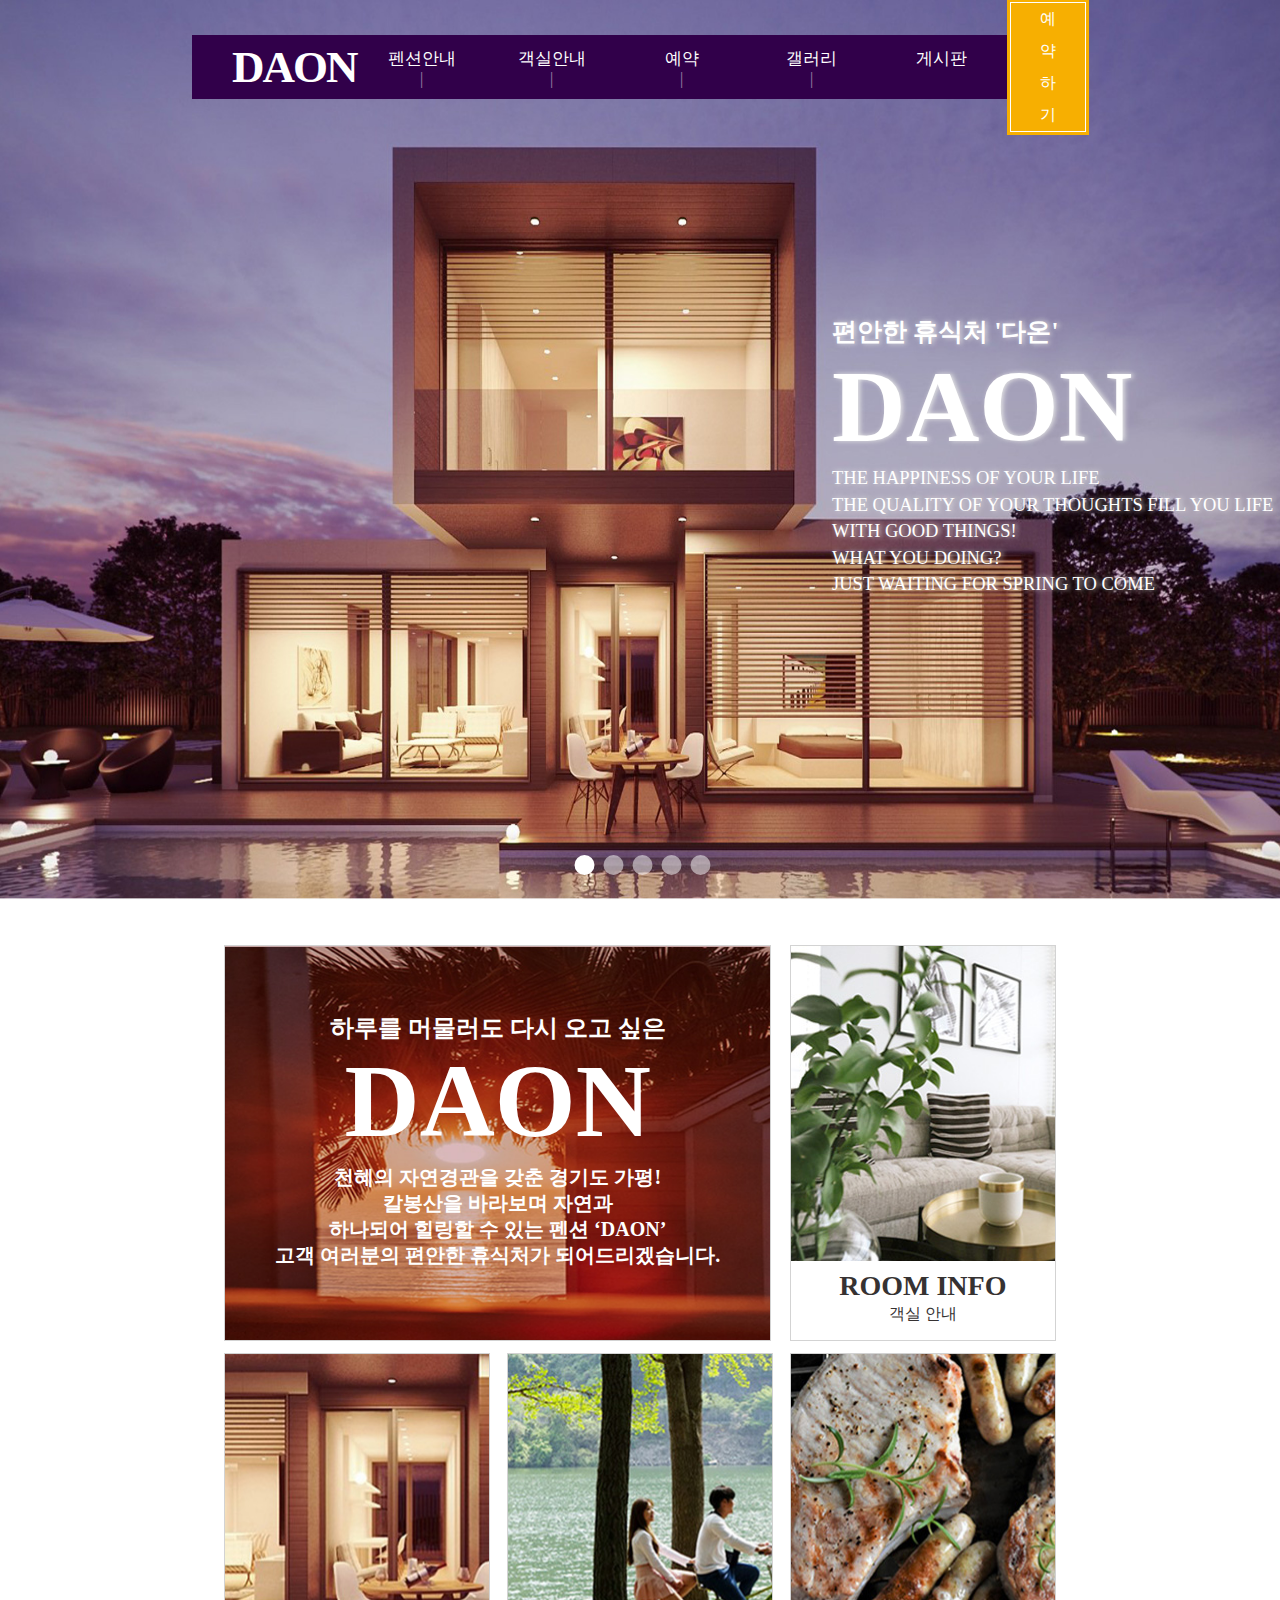
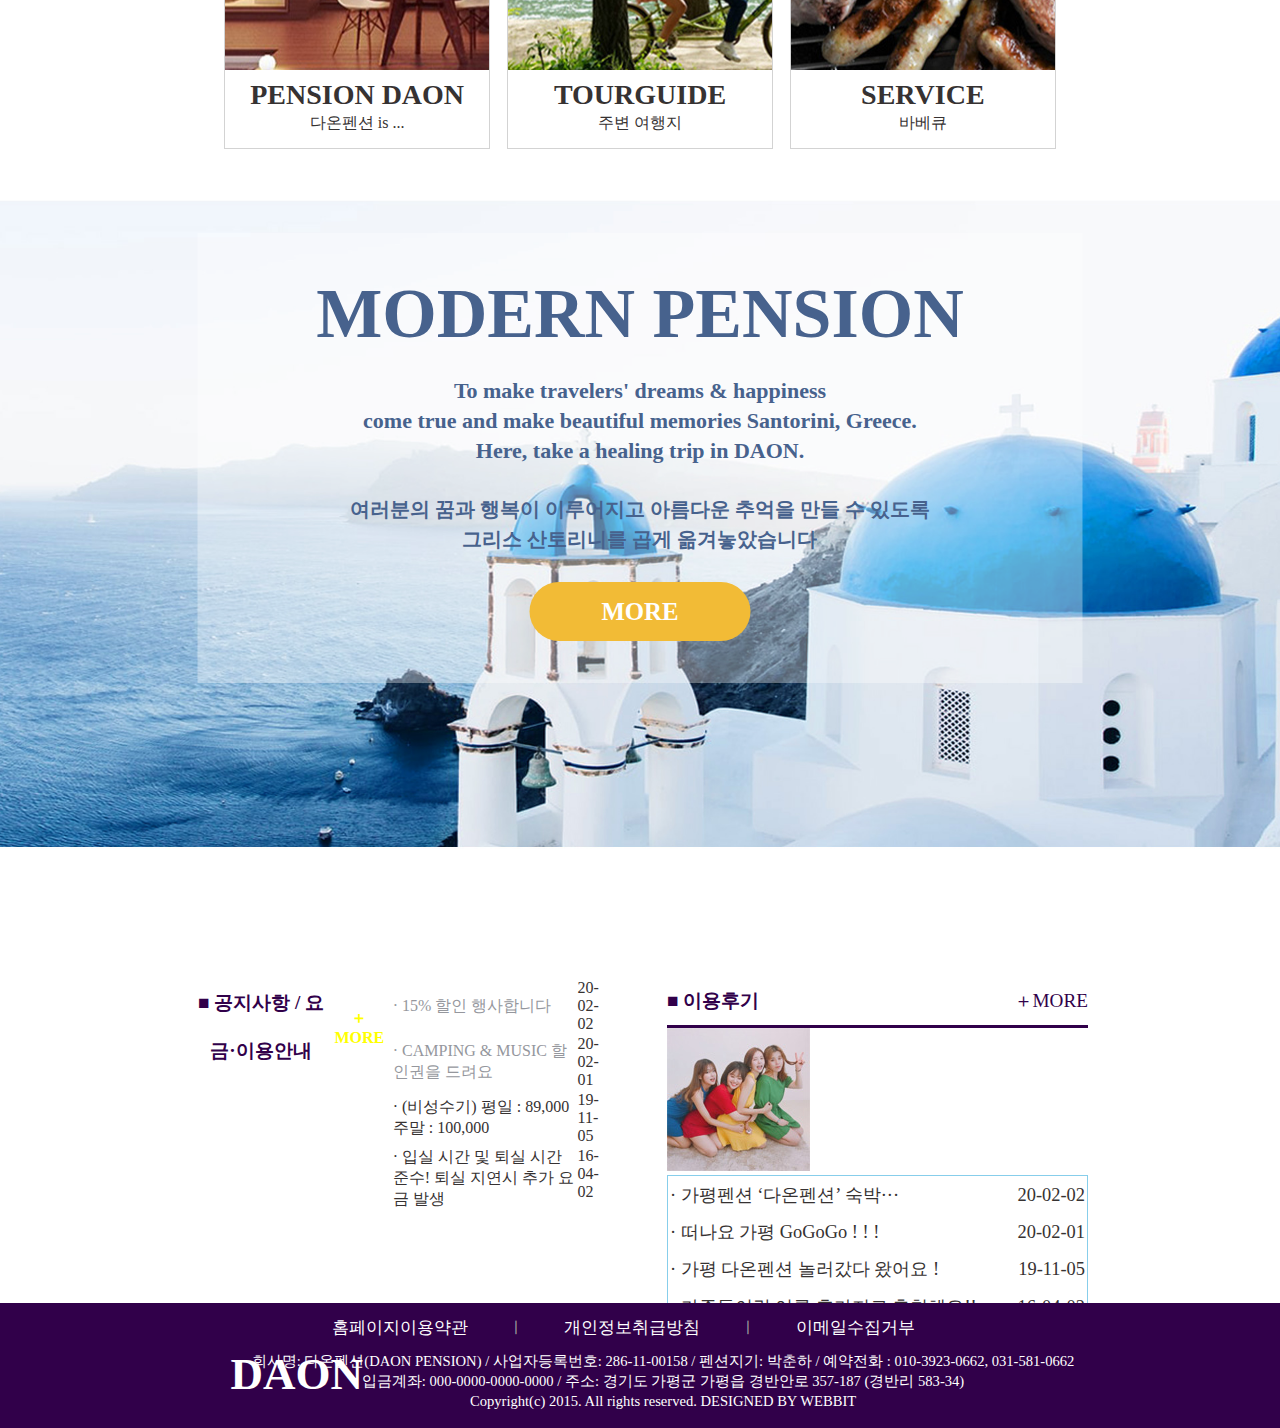
<file: index.html>
<!DOCTYPE html>
<html lang="en">

<head>
	<meta charset="UTF-8">
	<title>DAON PENSION</title>
    <meta name="viewport" content="width=device-width, initial-scale=1.0" />
    <meta http-equiv="X-UA-Compatible" content="ie=edge">
	<link rel="stylesheet" href="css/index-style.css">
    <link rel="shortcut icon" href="img/logo_daon-favicon.png" type="image/x-icon"> 
    <script src="https://ajax.googleapis.com/ajax/libs/jquery/3.4.1/jquery.min.js"></script>
    <script src="js/index-script.js"></script>
</head>

<body>
	<div class="wrap">


<!--header-->

<header>
	<nav>
		<h1><a href="index.html">DAON</a></h1>
				
		<ul>
		  <li><a href="sub/Introduction.html">펜션안내</a>
	          <div><a href="sub/Introduction.html">펜션소개</a>
	               <a href="sub/facilities.html">부대시설</a></div></li>
		      
		  <li><a href="">객실안내</a>
			  <div><a href="#">객실안내</a>
			       <a href="#">이용안내</a></div></li>
			       
		  <li><a href="#">예약</a>
			  <div><a href="#">실시간 예약</a>
			       <a href="#">예약하기</a>
			       <a href="#">예약확인</a></div></li>
			  
		  <li><a href="sub/scenery.html">갤러리</a>
			  <div><a href="sub/scenery.html">펜션풍경</a>
			       <a href="sub/around_spot.html">주변여행지</a></div></li>
		      
		  <li><a href="#">게시판</a>
			  <div><a href="#">공지사항</a> <a href="#">이용후기</a></div></li>	  
		</ul>
		
		<div class="reservation">
			<div><a href="#">예약하기</a></div>
		</div>
	</nav>	
</header>

<!--section-->
		
		<section>
			<div class="main">
			    <div class="daon-bg">
                    <img src="img/main_p_01.jpg">
				    <img src="img/main_p_02.jpg">
				    <img src="img/main_p_03.jpg">
				    <img src="img/main_p_04.jpg">
				    <img src="img/main_p_05.jpg">
				    <img src="img/main_p_01.jpg">
				</div>

				<div class="main-letter">
					<h2>편안한 휴식처 '다온'</h2>
					<a>DAON</a>
					<p>THE HAPPINESS OF YOUR LIFE
					THE QUALITY OF YOUR THOUGHTS FILL YOU LIFE WITH GOOD THINGS!
					WHAT YOU DOING?
					JUST WAITING FOR SPRING TO COME</p>
				</div>
				<div class="play">
					<button class="playBtn00"></button>
					<button class="playBtn01"></button>
					<button class="playBtn02"></button>
					<button class="playBtn03"></button>
					<button class="playBtn04"></button>
			    </div>
			</div>
			
			<div id="contents_1">
				    <ul>
						<li>
							<a href="#">
								<div class="con_01">
									<h3>하루를 머물러도 다시 오고 싶은</h3>
									<strong>DAON</strong>
									<p>천혜의 자연경관을 갖춘 경기도 가평!
										칼봉산을 바라보며 자연과
										하나되어 힐링할 수 있는 펜션 ‘DAON’
										고객 여러분의 편안한 휴식처가 되어드리겠습니다.
									</p>
								</div>
							</a>
						</li>
						
						<li>
							<a href="#"></a>
							<a href="#">
								<div class="contentBox_all">
									<strong>ROOM INFO</strong>
									<p><small>객실 안내</small></p>
								</div>
							</a>
						</li>
						
						<li>
							<a href="#"></a>
							<a href="sub/Introduction.html">
								<div class="contentBox_all">
									<strong>PENSION DAON</strong>
									<p><small>다온펜션 is ...</small></p>
								</div>
							</a>
							
						</li>
						
						<li>
							<a href="#"></a>
							<a href="sub/around_spot.html">
								<div class="contentBox_all">
									<strong>TOURGUIDE</strong>
										<p><small>주변 여행지</small></p>
								</div>
							</a>
							
						</li>
						
						<li>
							<a href="#"></a>
							<a href="sub/facilities.html"><div class="contentBox_all">
							<strong>SERVICE</strong>
								<p><small>바베큐</small></p></div></a>
							
						</li>
				    </ul>
			</div>
			
			<div id="contents_2">
				<ul>
					<li><img src="img/p_07.jpg"></li>
				<div class="pension">
					<h1>MODERN PENSION</h1>
					
					<strong>To make travelers' dreams & happiness
						come true and make beautiful memories Santorini, Greece.
						Here, take a healing trip in DAON.</strong>
					
						<p>여러분의 꿈과 행복이 이루어지고 아름다운 추억을 만들 수 있도록
							그리스 산토리니를 곱게 옮겨놓았습니다</p>
					
					<button type="button" onclick="location.href='sub/Introduction.html'" style='cursor:pointer'>MORE</button>
					
				</div>
				</ul>
			</div>
		
			<div id="contents_3">

				<div class="board">
					<div class="notice-information">
						<!-- <ul class="title">
							<h4>■ 공지사항 / 요금·이용안내</h4>
							<a href="#">＋MORE</a>
						</ul> -->
						<table>
							<thead>
								<tr>
									<th class="board-latest-title">■ 공지사항 / 요금·이용안내</th>
									<th class="board-latest-date"><a href="#">＋MORE</a></th>
								</tr>
							</thead>

							<tbody>
									<tr>
										<td class="board-latest-title">
											<div class="detail">
												<a href="#">· 15% 할인 행사합니다</a></div></td>
										<td class="board-latest-date">20-02-02</td>
									</tr>

								<tr>
									<td class="board-latest-title">
										<div class="detail-tit">
											<a href="#">· CAMPING & MUSIC 할인권을 드려요</a></div></td>
									<td class="board-latest-date">20-02-01</td>
								</tr>
								<tr>
									<td>· (비성수기) 평일 : 89,000 주말 : 100,000</td>
									<td>19-11-05</td>
								</tr>
								<tr>
									<td>· 입실 시간 및 퇴실 시간 준수!  퇴실 지연시 추가 요금 발생</td>
									<td>16-04-02</td>
								</tr>
							</tbody>
						</table>
					</div>
				

					<div class="reviews">
						<ul class="title">
							<h4>■ 이용후기</h4>
							<a href="#">＋MORE</a>
						</ul>
						<table>
							<a href="#"></a><img src="img/p_08.jpg"></a>
							<tr>
								<td>· 가평펜션 ‘다온펜션’ 숙박···</td>
								<td>20-02-02</td>
							</tr>
							<tr>
								<td>· 떠나요 가평 GoGoGo ! ! ! </td>
								<td>20-02-01</td>
							</tr>
							<tr>
								<td>· 가평 다온펜션 놀러갔다 왔어요 !</td>
								<td>19-11-05</td>
							</tr>
							<tr>
								<td>· 가족들이랑 여름 휴가지로 추천해요!! </td>
								<td>16-04-02</td>
							</tr>
						</table>
						
					</div>
				</div>
			</div>
		<!-----------공지사항,이용후기 및 이용안내 게시판--------------->

		
		</section>
		
<footer>
			<div class="left">
				<h1>DAON</h1>
	        </div>
			<div class="right">
				<ul>
					<li><a href="#">홈페이지이용약관</a></li>
					<li><a href="#">개인정보취급방침</a></li>
					<li><a href="#">이메일수집거부</a></li>
				</ul>
				<p>회사명: 다온펜션(DAON PENSION) / 사업자등록번호: 286-11-00158 /  펜션지기: 박춘하 / 예약전화 : 010-3923-0662, 031-581-0662
				입금계좌: 000-0000-0000-0000 / 주소: 경기도 가평군 가평읍 경반안로 357-187 (경반리 583-34)
				Copyright(c) 2015. All rights reserved. DESIGNED BY WEBBIT</p>
			</div>
</footer>


</div>
</body>
</html>
</file>
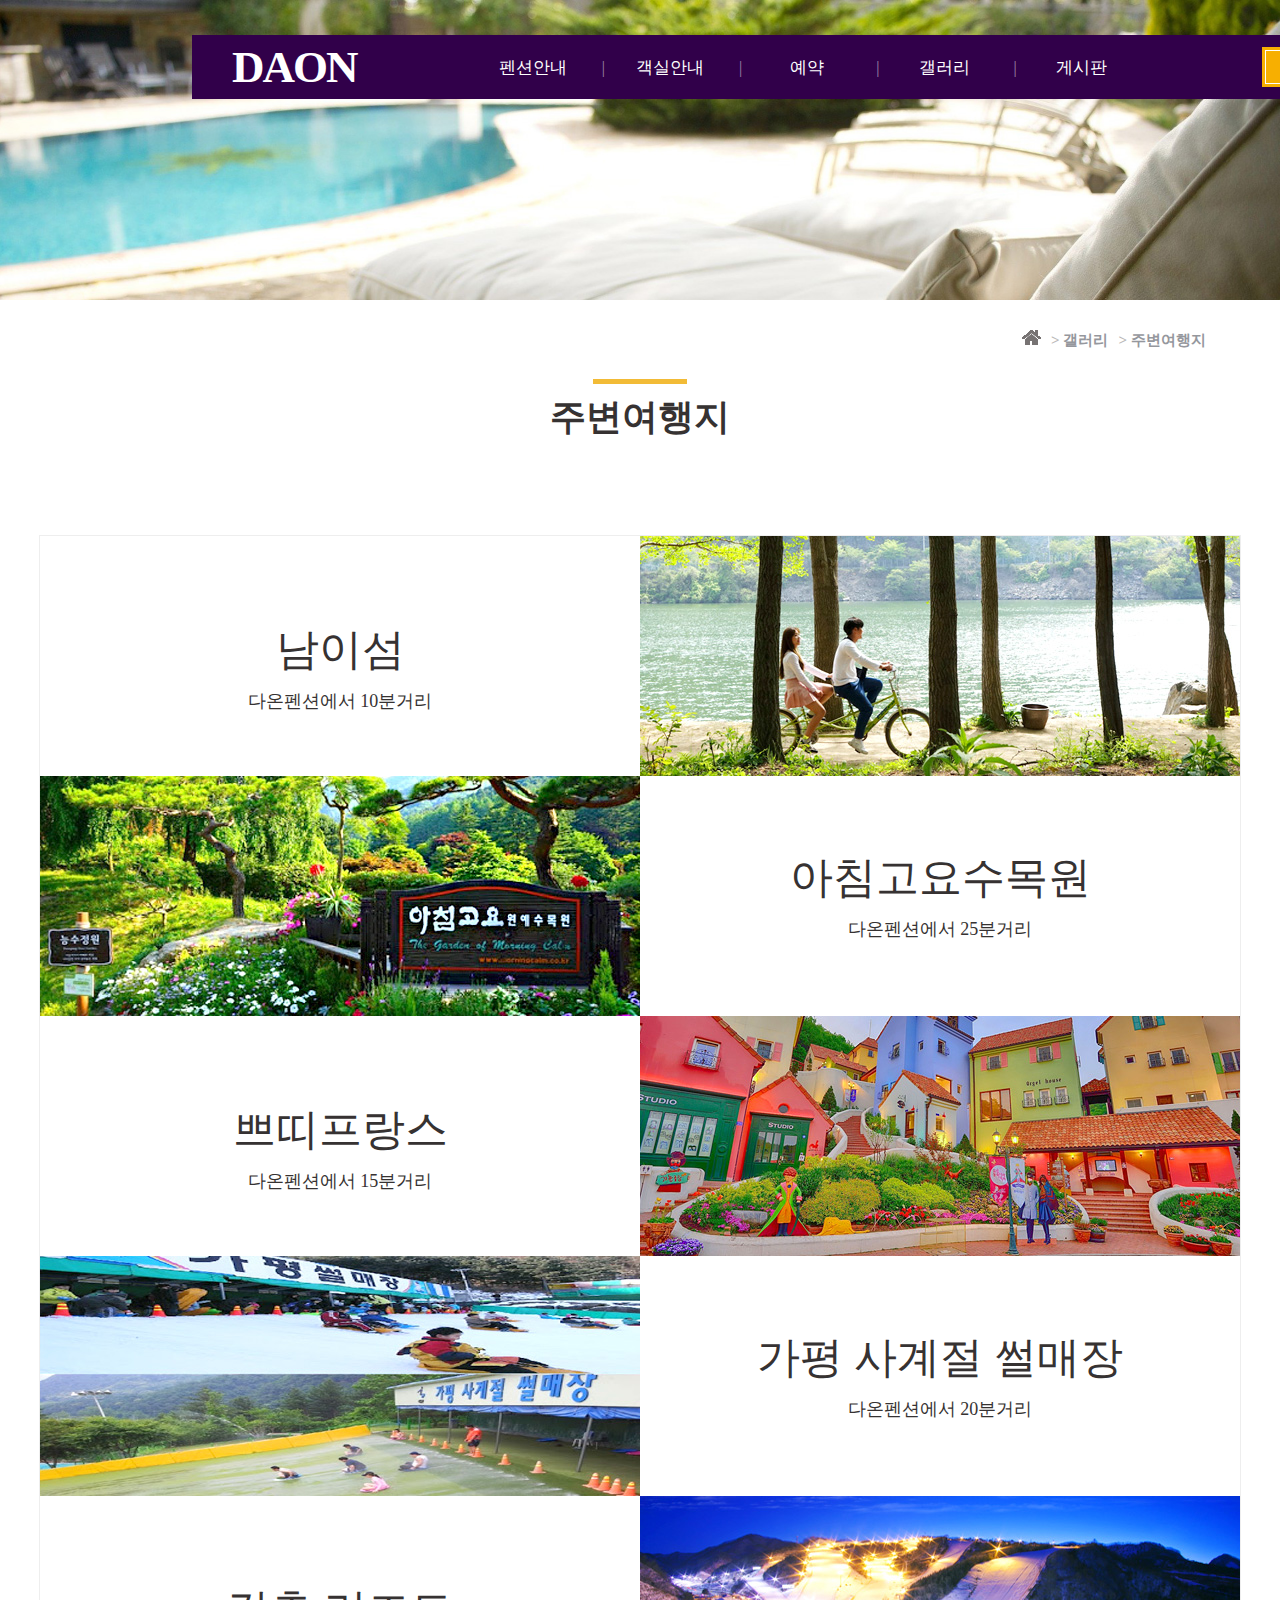
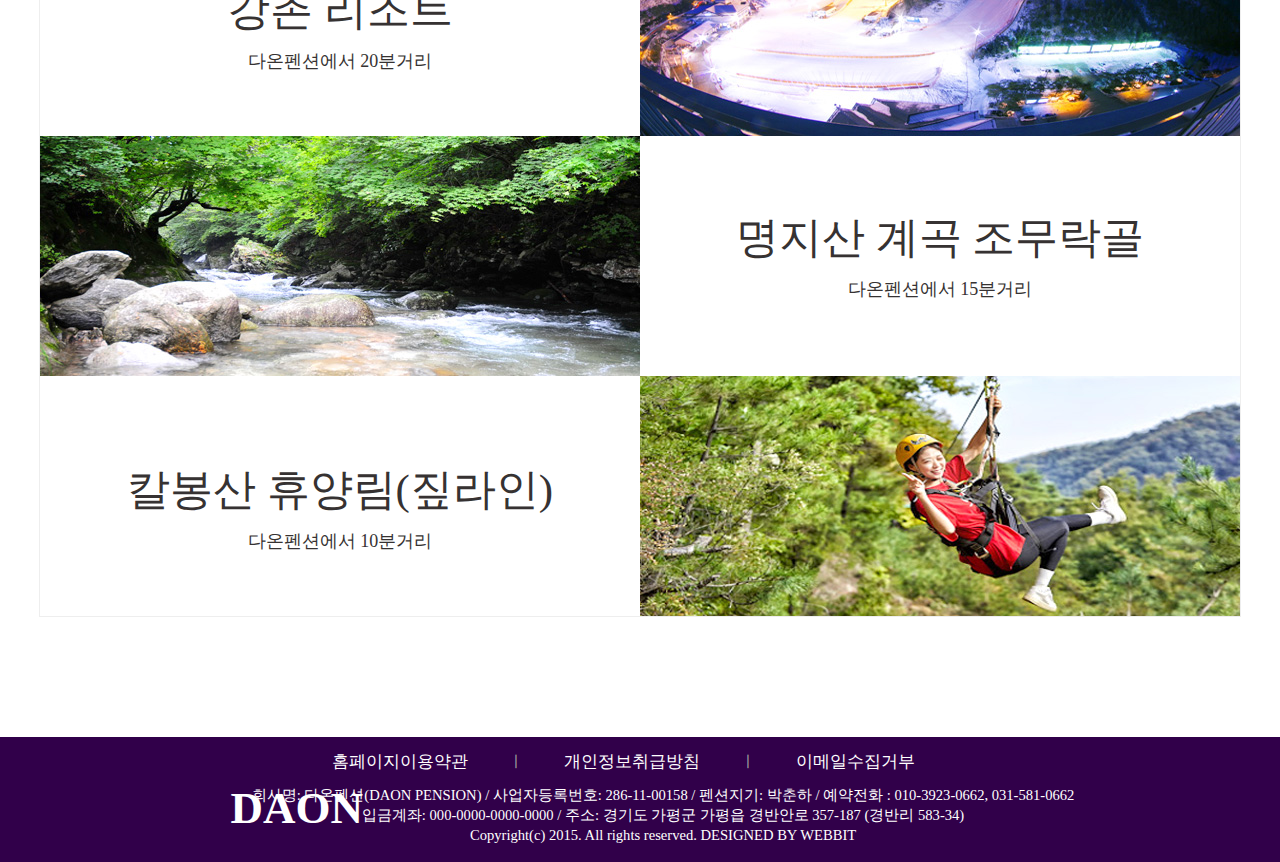
<file: sub/around_spot.html>
<!DOCTYPE html>
<html lang="en">
<head>
	<meta charset="UTF-8">
	<title>DAON PENSION</title>
	<link rel="stylesheet" href="../css/around_spot_style.css">
</head>
<body>
<wrap>
<!---------------header----------------->
<header>
	<nav>
   
	   <h1><a href="../index.html">DAON</a></h1>
				
		<ul>
		  <li><a href="../index.html">펜션안내</a>
	          <div><a href="../sub/Introduction.html">펜션소개</a>
	               <a href="../sub/facilities.html">부대시설</a></div></li>
		      
		  <li><a href="#">객실안내</a>
			  <div><a href="#">객실안내</a>
			       <a href="#">이용안내</a></div></li>
			       
		  <li><a href="#">예약</a>
			  <div><a href="#">실시간 예약</a>
			       <a href="#">예약하기</a>
			       <a href="#">예약확인</a></div></li>
			  
		  <li><a href="#">갤러리</a>
			  <div><a href="../sub/scenery.html">펜션풍경</a>
			       <a href="../sub/around_spot.html">주변여행지</a></div></li>
		      
		  <li><a href="#">게시판</a>
			  <div><a href="#">공지사항</a> <a href="#">이벤트</a></div></li>
			  
		</ul>
				<div class="reservation">
					<div><a href="#">예약하기</a></div>
				</div>
			</nav>	
</header>
<!--------------------section------------------->
<section>
	<figure>
		<img src="../img/p_09.jpg">
	</figure>
	
	<div class="mini-menu">
		<ul>
			<a href="#"><img src="../img/icon_adress.png"></a>
            <a>갤러리</a>
            <a>주변여행지</a>
		</ul>
	</div>
	
    <div class="DAON-INTRO">
	   <span></span>
	   <h1>주변여행지</h1>
	</div>
<!---------------------------------------------------------->
<div id="all">
     <ul>
	 <div class="left-letter">
	    <a href="#">
		    <strong>남이섬</strong>
		    <small>다온펜션에서 10분거리</small>
		</a>
	 </div>   
	 <div class="right-img">
		    <img src="../img/p_19.jpg">
	 </div>
	 <!------------------------------------------>
	 <div class="left-img">
		    <img src="../img/p_20.jpg">
	 </div>
	 
	 <div class="right-letter">
	    <a href="#">
		    <strong>아침고요수목원</strong>
		    <small>다온펜션에서 25분거리</small>
		</a>
	 </div>
	 <!------------------------------------------>
	 <div class="left-letter">
	    <a href="#">
		    <strong>쁘띠프랑스</strong>
		    <small>다온펜션에서 15분거리</small>
		</a>
	 </div>   
	 <div class="right-img">
		    <img src="../img/p_21.jpg">
	 </div>  
	<!------------------------------------------>
   	 <div class="left-img">
		    <img src="../img/p_22.jpg">
	 </div>
	 
	 <div class="right-letter">
	    <a href="#">
		    <strong>가평 사계절 썰매장</strong>
		    <small>다온펜션에서 20분거리</small>
		</a>
	 </div>
    <!------------------------------------------>
	 <div class="left-letter">
	    <a href="#">
		    <strong>강촌 리조트</strong>
		    <small>다온펜션에서 20분거리</small>
		</a>
	 </div>   
	 <div class="right-img">
		    <img src="../img/p_23.jpg">
	 </div>  
	<!------------------------------------------>
    <div class="left-img">
		    <img src="../img/p_24.jpg">
	 </div>
	 
	 <div class="right-letter">
	    <a href="#">
		    <strong>명지산 계곡 조무락골</strong>
		    <small>다온펜션에서 15분거리</small>
		</a>
	 </div>
    <!------------------------------------------>
	 <div class="left-letter">
	    <a href="#">
		    <strong>칼봉산 휴양림(짚라인)</strong>
		    <small>다온펜션에서 10분거리</small>
		</a>
	 </div>   
	 <div class="right-img">
		    <img src="../img/p_25.jpg">
	 </div>  
    </ul>
</div>

</section>

<footer>
	<div class="left">
		<h1>DAON</h1>
	</div>
	<div class="right">
		<ul>
			<li><a href="#">홈페이지이용약관</a></li>
			<li><a href="#">개인정보취급방침</a></li>
			<li><a href="#">이메일수집거부</a></li>
		</ul>
		<p>회사명: 다온펜션(DAON PENSION) / 사업자등록번호: 286-11-00158 /  펜션지기: 박춘하 / 예약전화 : 010-3923-0662, 031-581-0662
		입금계좌: 000-0000-0000-0000 / 주소: 경기도 가평군 가평읍 경반안로 357-187 (경반리 583-34)
		Copyright(c) 2015. All rights reserved. DESIGNED BY WEBBIT</p>
	</div>
</footer>

</wrap>
</body>
</html>
</file>
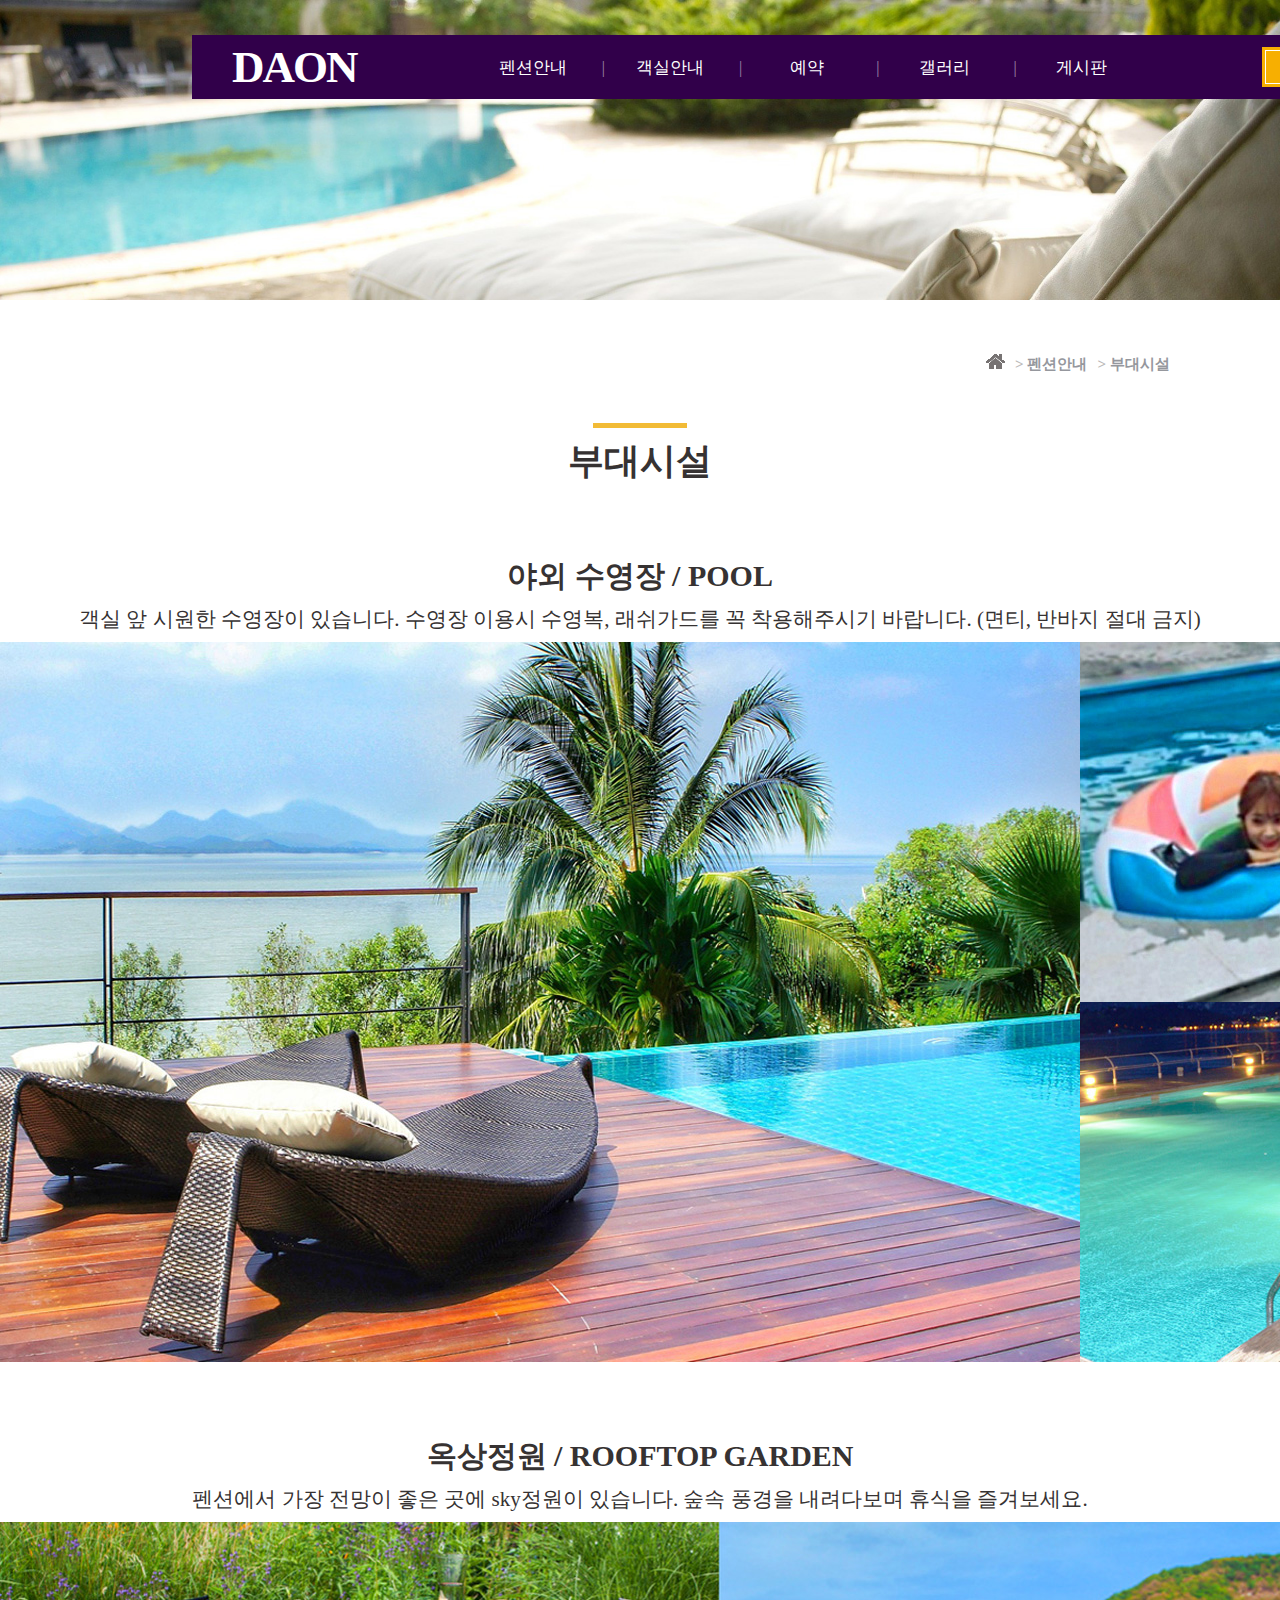
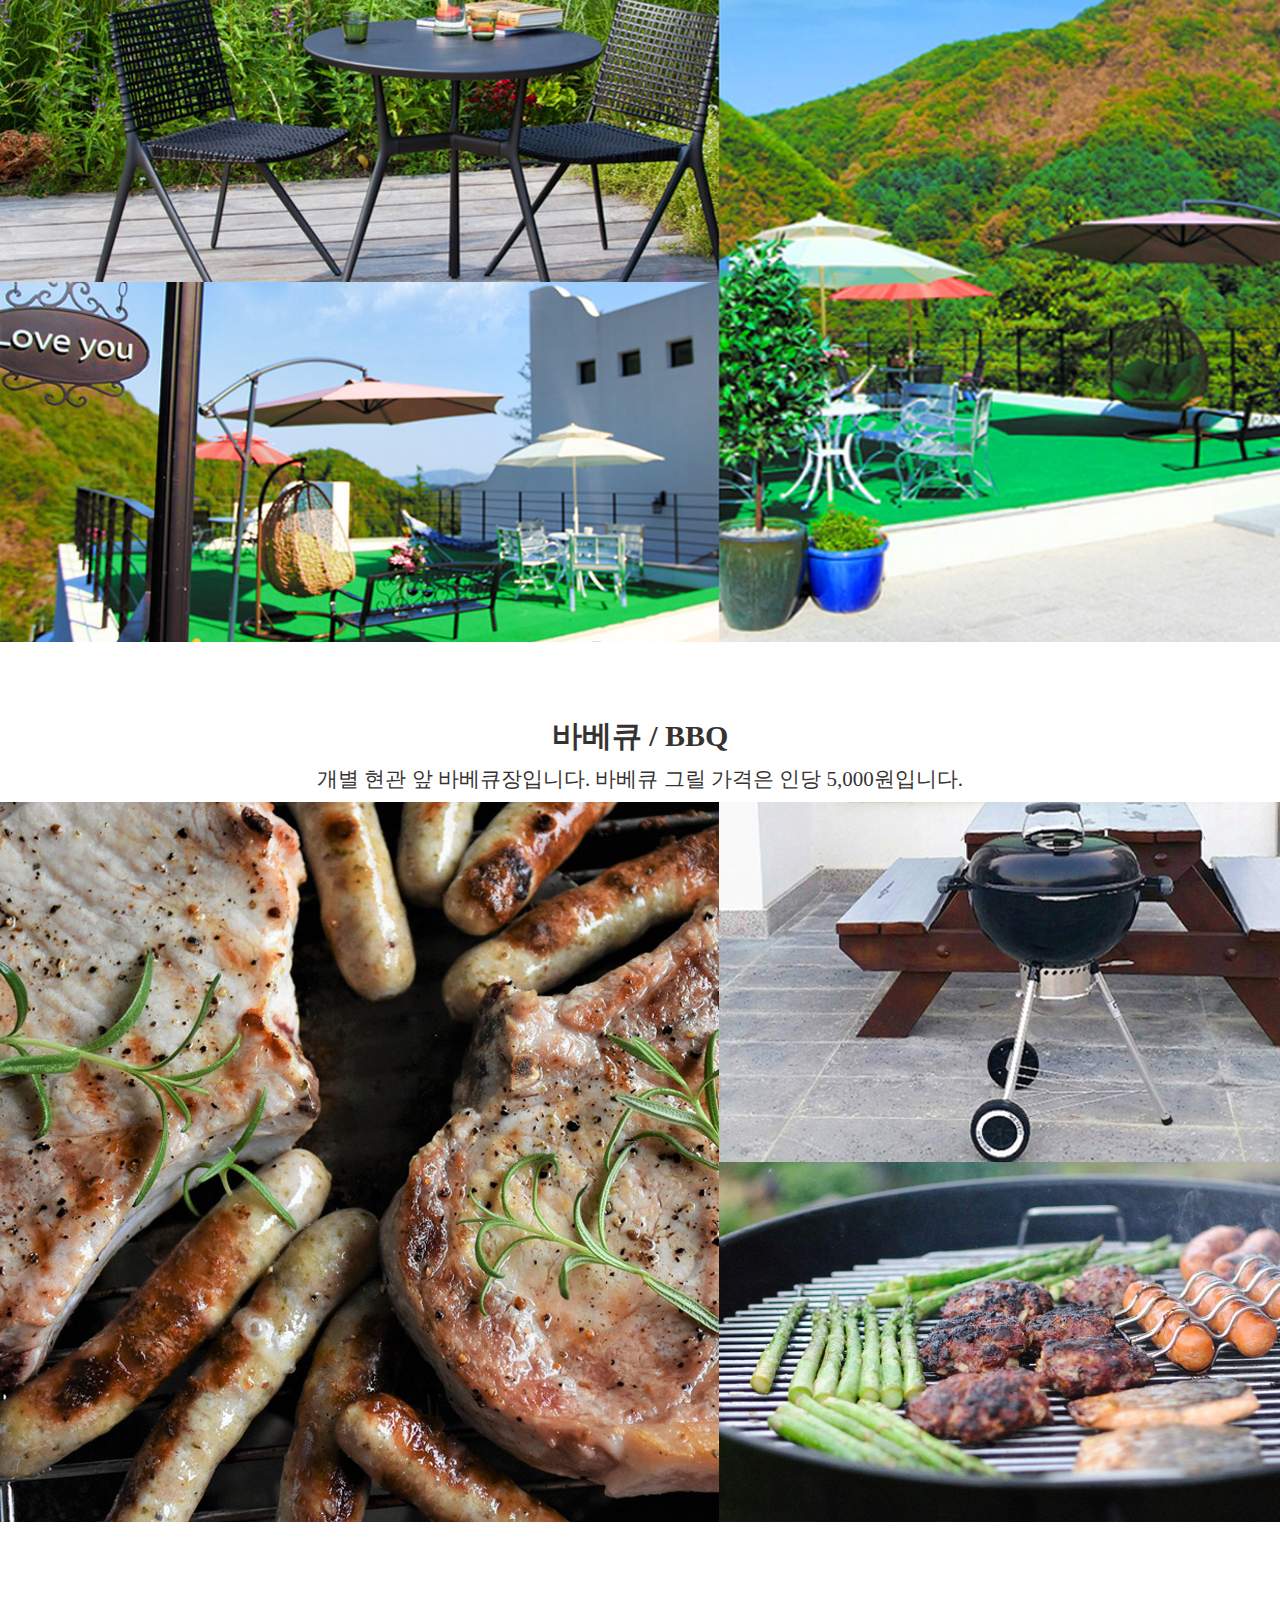
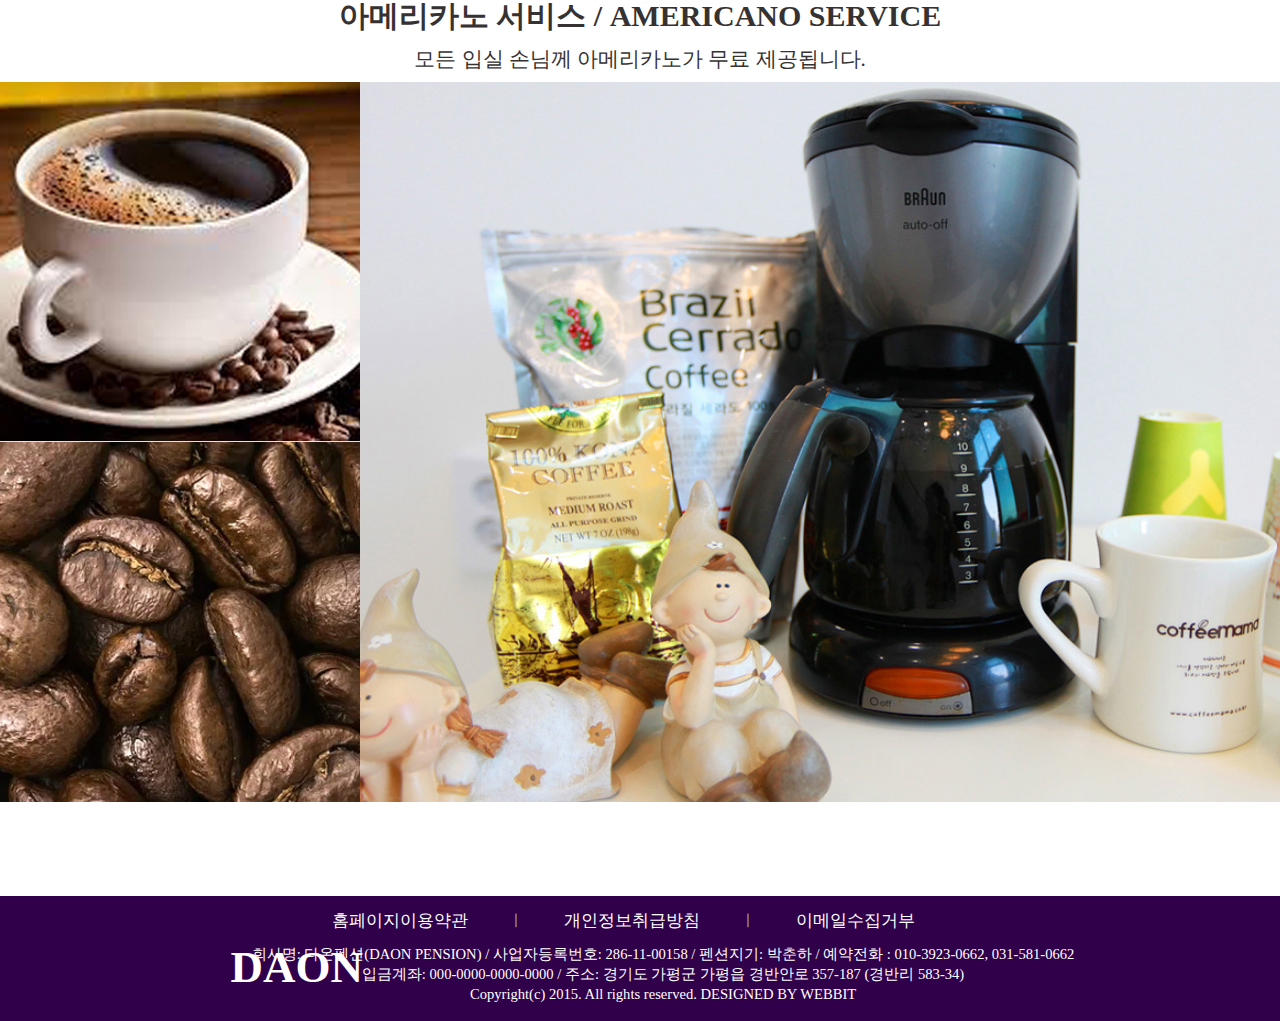
<file: sub/facilities.html>
<!DOCTYPE html>
<html lang="en">
<head>
	<meta charset="UTF-8">
	<title>DAON PENSION</title>
	<link rel="stylesheet" href="../css/facilities_style.css">
</head>
<body>
<wrap>
<!---------------header----------------->
<header>
	<nav>
   
	   <h1><a href="../index.html">DAON</a></h1>
				
		<ul>
		  <li><a href="../index.html">펜션안내</a>
	          <div><a href="../sub/Introduction.html">펜션소개</a>
	               <a href="../sub/facilities.html">부대시설</a></div></li>
		      
		  <li><a href="">객실안내</a>
			  <div><a href="#">객실안내</a>
			       <a href="#">이용안내</a></div></li>
			       
		  <li><a href="#">예약</a>
			  <div><a href="#">실시간 예약</a>
			       <a href="#">예약하기</a>
			       <a href="#">예약확인</a></div></li>
			  
		  <li><a href="#">갤러리</a>
			  <div><a href="../sub/scenery.html">펜션풍경</a>
			       <a href="../sub/around_spot.html">주변여행지</a></div></li>
		      
		  <li><a href="#">게시판</a>
			  <div><a href="#">공지사항</a> <a href="#">이벤트</a></div></li>
			  
		</ul>
				<div class="reservation">
					<div><a href="#">예약하기</a></div>
				</div>
			</nav>	
</header>
<!--------------------section------------------->
<section>
	<figure>
		<img src="../img/p_09.jpg">
	</figure>
	
	<div class="mini-menu">
		<ul>
			<a href="#"><img src="../img/icon_adress.png"></a>
            <a>펜션안내</a>
            <a>부대시설</a>
		</ul>
	</div>
	
    <div class="facilities">
	   <span></span>
	   <h1>부대시설</h1>
	</div>
	
<div id="all">
	<div>
		<ul>
			<strong>야외 수영장 / POOL</strong>
			<p>객실 앞 시원한 수영장이 있습니다. 수영장 이용시 수영복, 래쉬가드를 꼭 착용해주시기 바랍니다. (면티, 반바지 절대 금지)</p>
		</ul>
		<img src="../img/p_13.jpg">
	</div>
	
	<div>
		<ul>
			<strong>옥상정원 / ROOFTOP GARDEN</strong>
			<p>펜션에서 가장 전망이 좋은 곳에 sky정원이 있습니다. 숲속 풍경을 내려다보며 휴식을 즐겨보세요.</p>
		</ul>
		<img src="../img/p_14.jpg">
	</div>
	
	<div>
		<ul>
			<strong>바베큐 / BBQ</strong>
			<p>개별 현관 앞 바베큐장입니다. 바베큐 그릴 가격은 인당 5,000원입니다.</p>
		</ul>
		<img src="../img/p_15.jpg">
	</div>
	
	<div>
		<ul>
			<strong>아메리카노 서비스 / AMERICANO SERVICE</strong>
			<p>모든 입실 손님께 아메리카노가 무료 제공됩니다.</p>
		</ul>
		<img src="../img/p_16.jpg">
	</div>
</div>
<!------------------footer-------------------->	
<footer>
	<div class="left">
		<h1>DAON</h1>
	</div>
	<div class="right">
		<ul>
			<li><a href="#">홈페이지이용약관</a></li>
			<li><a href="#">개인정보취급방침</a></li>
			<li><a href="#">이메일수집거부</a></li>
		</ul>
		<p>회사명: 다온펜션(DAON PENSION) / 사업자등록번호: 286-11-00158 /  펜션지기: 박춘하 / 예약전화 : 010-3923-0662, 031-581-0662
		입금계좌: 000-0000-0000-0000 / 주소: 경기도 가평군 가평읍 경반안로 357-187 (경반리 583-34)
		Copyright(c) 2015. All rights reserved. DESIGNED BY WEBBIT</p>
	</div>
</footer>

	
</section>

</wrap>
</body>
</html>
</file>
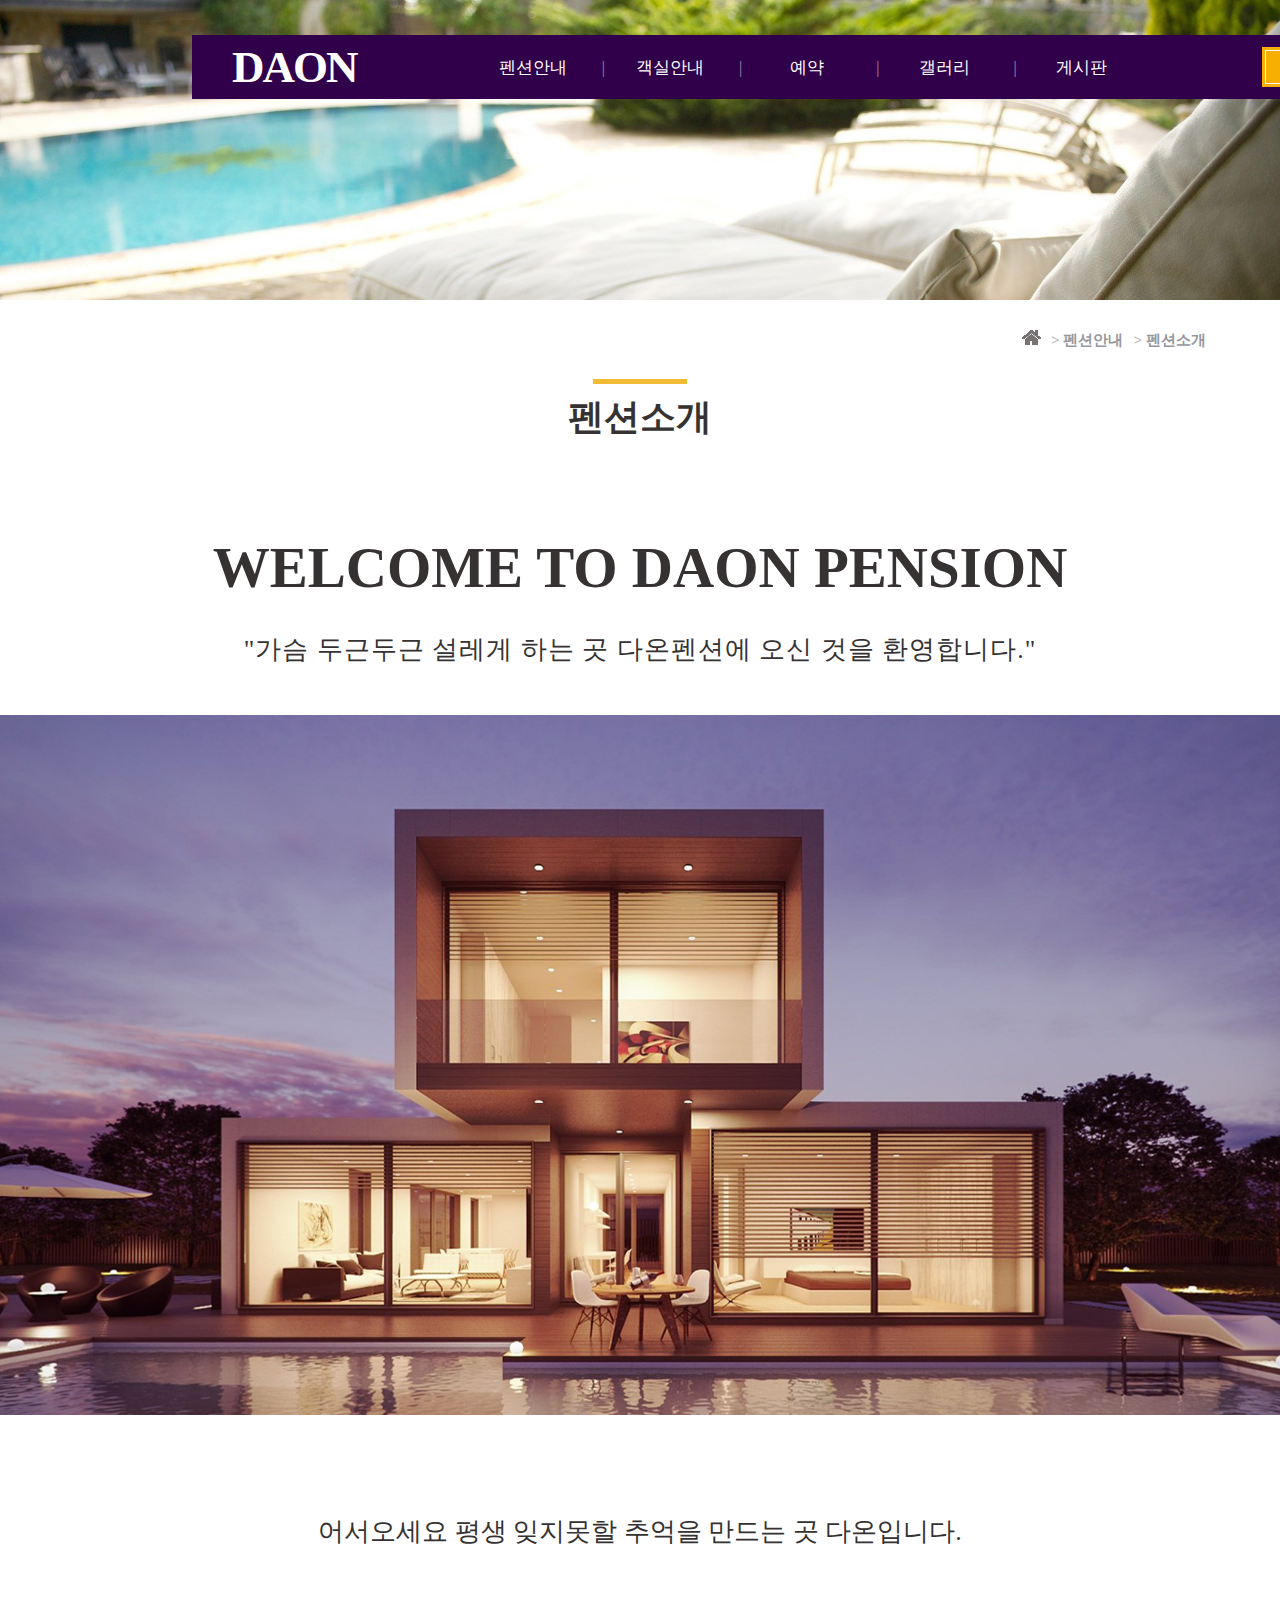
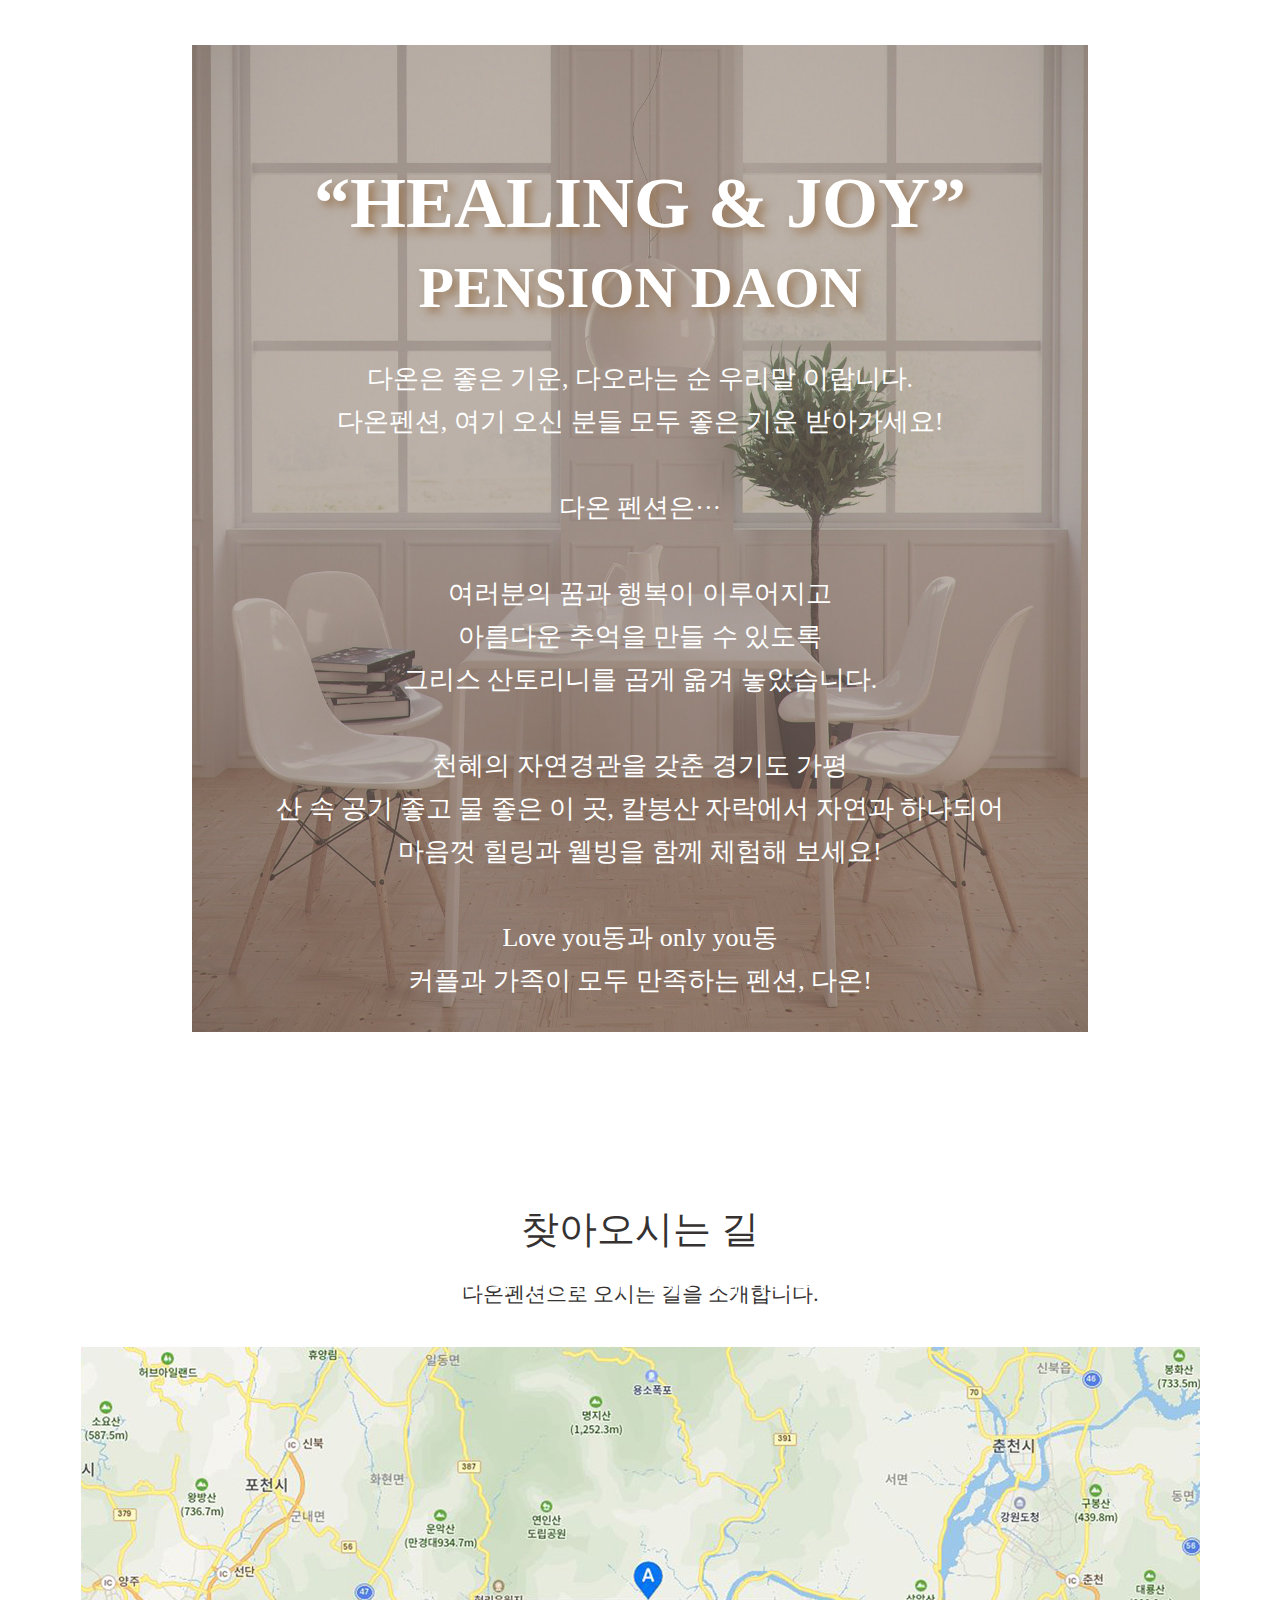
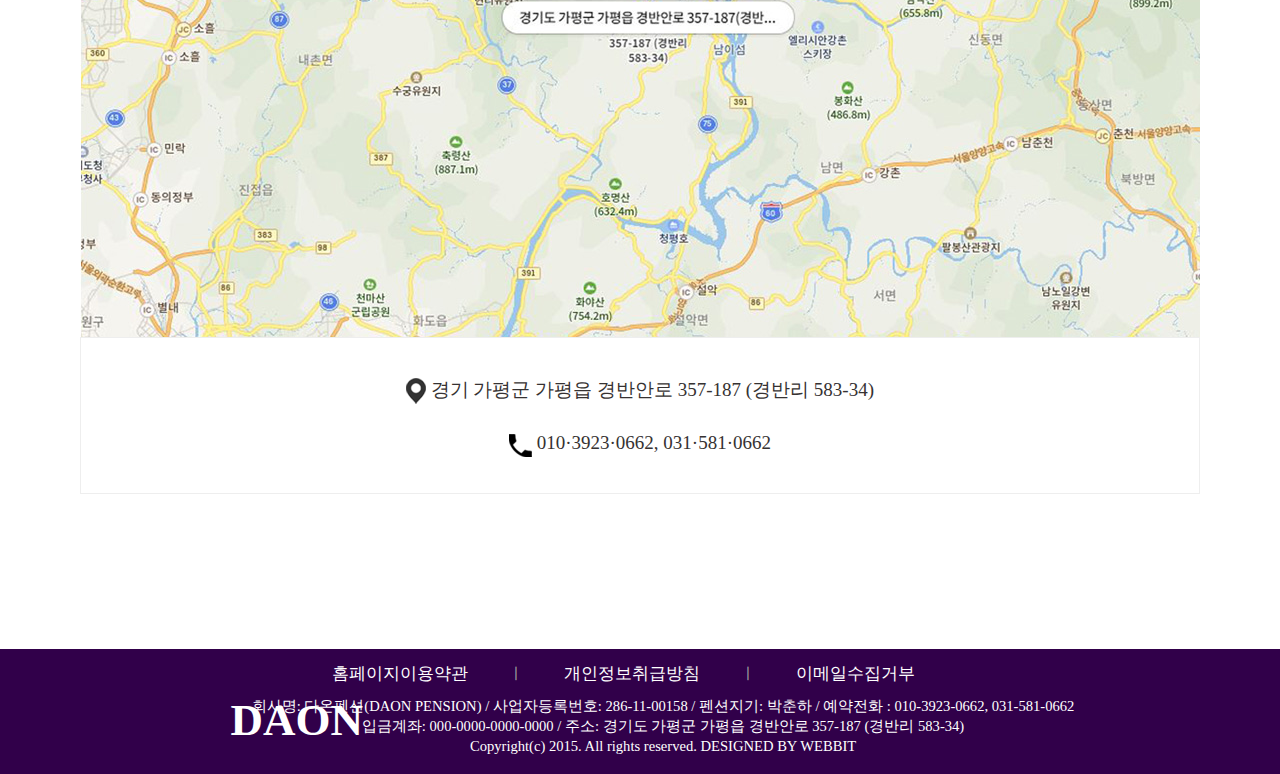
<file: sub/Introduction.html>
<!DOCTYPE html>
<html lang="en">
<head>
	<meta charset="UTF-8">
	<title>DAON PENSION</title>
	<link rel="stylesheet" href="../css/Introduction_style.css">
</head>
<body>
<wrap>
<!---------------header----------------->
<header>
	<nav>
   
	   <h1><a href="../index.html">DAON</a></h1>
				
		<ul>
		  <li><a href="../index.html">펜션안내</a>
	          <div><a href="../sub/Introduction.html">펜션소개</a>
	               <a href="../sub/facilities.html">부대시설</a></div></li>
		      
		  <li><a href="#">객실안내</a>
			  <div><a href="#">객실안내</a>
			       <a href="#">이용안내</a></div></li>
			       
		  <li><a href="#">예약</a>
			  <div><a href="#">실시간 예약</a>
			       <a href="#">예약하기</a>
			       <a href="#">예약확인</a></div></li>
			  
		  <li><a href="#">갤러리</a>
			  <div><a href="../sub/scenery.html">펜션풍경</a>
			       <a href="../sub/around_spot.html">주변여행지</a></div></li>
		      
		  <li><a href="#">게시판</a>
			  <div><a href="#">공지사항</a> <a href="#">이벤트</a></div></li>
			  
		</ul>
				<div class="reservation">
					<div><a href="#">예약하기</a></div>
				</div>
			</nav>	
</header>
<!--------------------section------------------->
<section>
	<figure>
		<img src="../img/p_09.jpg">
	</figure>
	
	<div class="mini-menu">
		<ul>
			<a href="#"><img src="../img/icon_adress.png"></a>
            <a>펜션안내</a>
            <a>펜션소개</a>
		</ul>
	</div>
	
    <div class="DAON-INTRO">
	   <span></span>
	   <h1>펜션소개</h1>
	</div>
	
	<div class="WELCOME">
		<h2>WELCOME TO DAON PENSION</h2>
		<small>"가슴 두근두근 설레게 하는 곳 다온펜션에 오신 것을 환영합니다."</small>
	</div>
	
<div id="all">
	<div class="photo_1">
	   <img src="../img/p_10.jpg">
	</div>

   	<div class="letter">
	   <p>어서오세요 평생 잊지못할 추억을 만드는 곳 다온입니다.</p>
	</div>

    <div class="photo_2">
	   	<img src="../img/p_11.jpg">
        <span>
        <h1>“HEALING & JOY”</h1>
        <h2>PENSION DAON</h2>
        <p>다온은 좋은 기운, 다오라는 순 우리말 이랍니다.
다온펜션, 여기 오신 분들 모두 좋은 기운 받아가세요!

다온 펜션은···

여러분의 꿈과 행복이 이루어지고
아름다운 추억을 만들 수 있도록
그리스 산토리니를 곱게 옮겨 놓았습니다.

천혜의 자연경관을 갖춘 경기도 가평
산 속 공기 좋고 물 좋은 이 곳, 칼봉산 자락에서 자연과 하나되어
마음껏 힐링과 웰빙을 함께 체험해 보세요!

Love you동과 only you동
커플과 가족이 모두 만족하는 펜션, 다온!

여기 다온에 오시면 
여러분에게 사랑과 행복이 다 온 것입니다.

하루를 머물러도 다시 오고 싶은 다온펜션

고객 여러분의 편안한 휴식처가 되어드리겠습니다.</p>
        </span>	    
      </div>
      
      <div class="location">
         <ul>
            <h3>찾아오시는 길</h3>
            <p>다온펜션으로 오시는 길을 소개합니다.</p></ul>
	  </div>
	  
	  <div class="map">
          <a href="https://map.naver.com/v5/search/%EA%B0%80%ED%8F%89%20%EB%8B%A4%EC%98%A8%ED%8E%9C%EC%85%98/place/37081715?c=14188838.3912785,4555603.2717170,14,0,0,0,dh" target="_blank"><img src="../img/p_12.jpg"></a>
      </div>
      
      <div id="lo_box">
          <div class="adress">
             <p><img src="../img/icon_location.png"> 경기 가평군 가평읍 경반안로 357-187 (경반리 583-34)</p>
          </div>
                    
          <div class="call">
             <p><img src="../img/icon_call.png"> 010·3923·0662, 031·581·0662</p>
          </div>
       </div>
</div>
<!-----------------footer------------------->
<footer>
	<div class="left">
		<h1>DAON</h1>
	</div>
	<div class="right">
		<ul>
			<li><a href="#">홈페이지이용약관</a></li>
			<li><a href="#">개인정보취급방침</a></li>
			<li><a href="#">이메일수집거부</a></li>
		</ul>
		<p>회사명: 다온펜션(DAON PENSION) / 사업자등록번호: 286-11-00158 /  펜션지기: 박춘하 / 예약전화 : 010-3923-0662, 031-581-0662
		입금계좌: 000-0000-0000-0000 / 주소: 경기도 가평군 가평읍 경반안로 357-187 (경반리 583-34)
		Copyright(c) 2015. All rights reserved. DESIGNED BY WEBBIT</p>
	</div>
</footer>

	
</section>

</wrap>
</body>
</html>
</file>
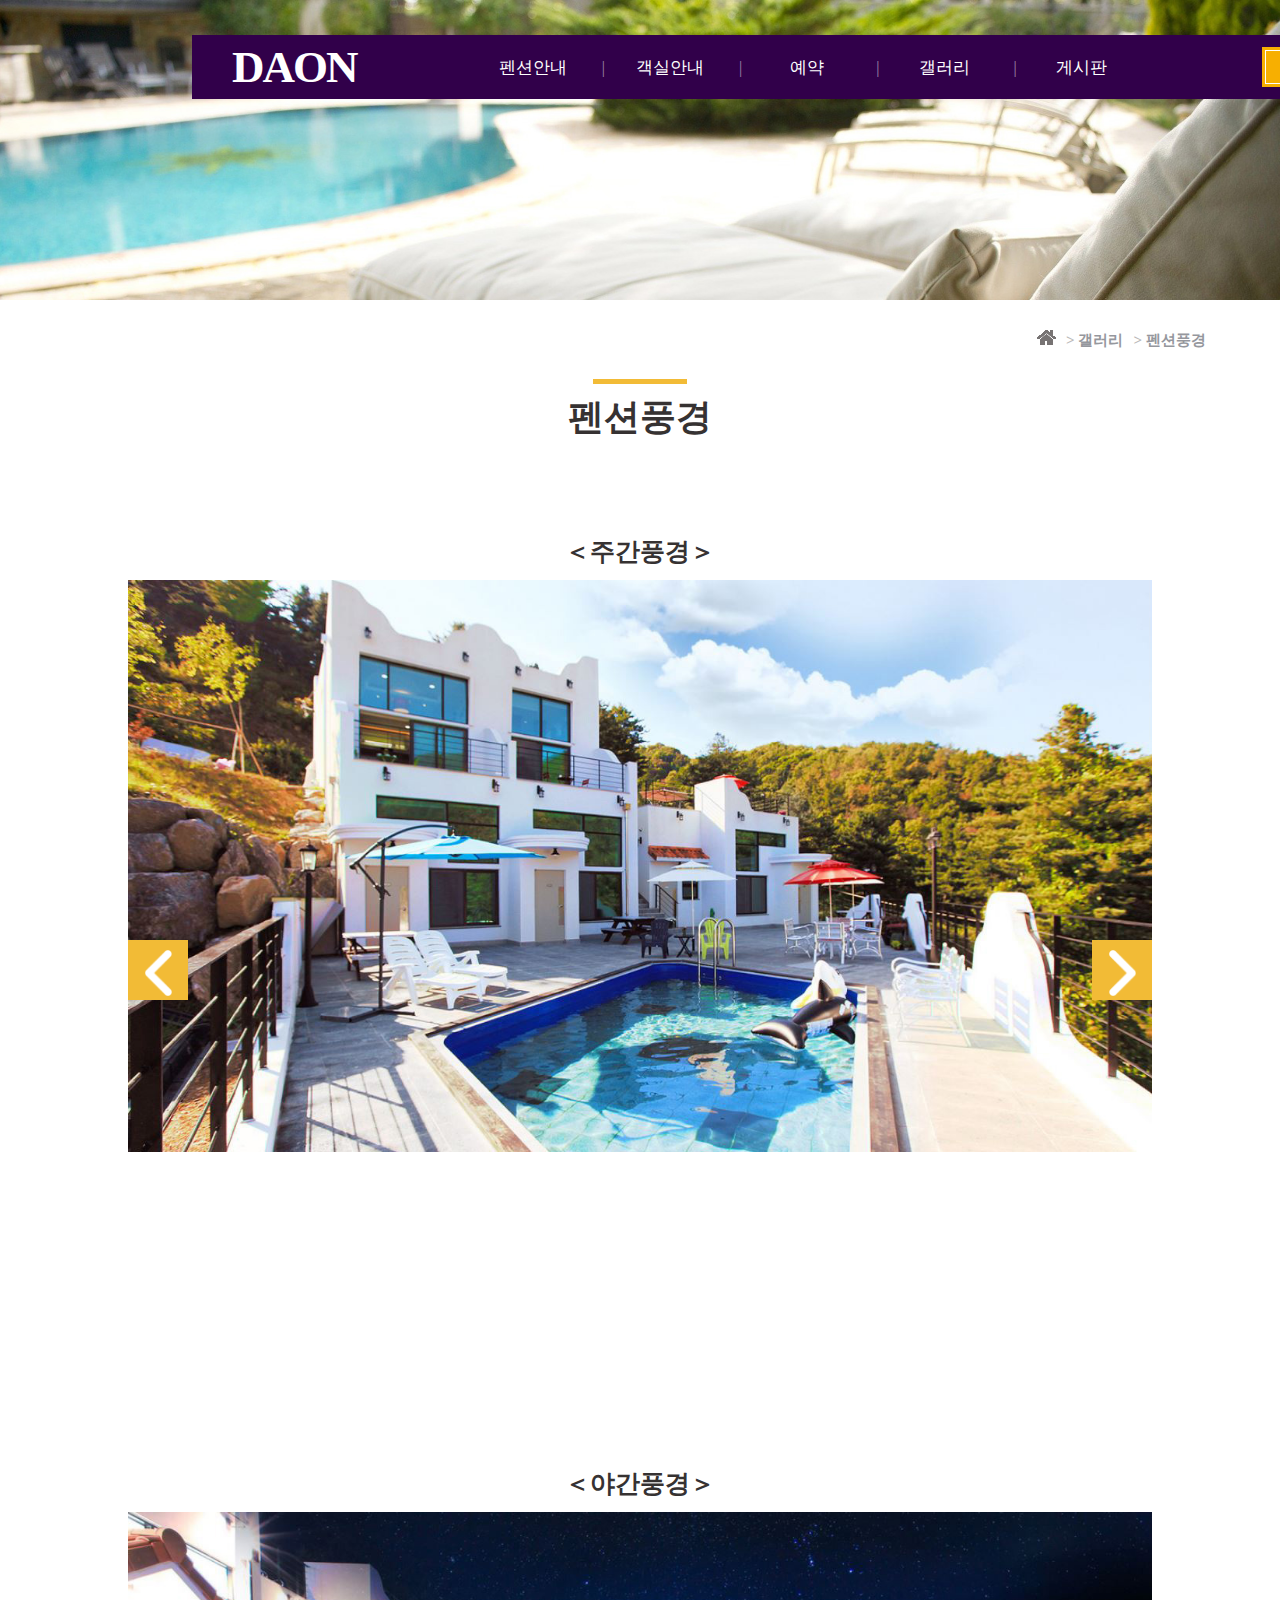
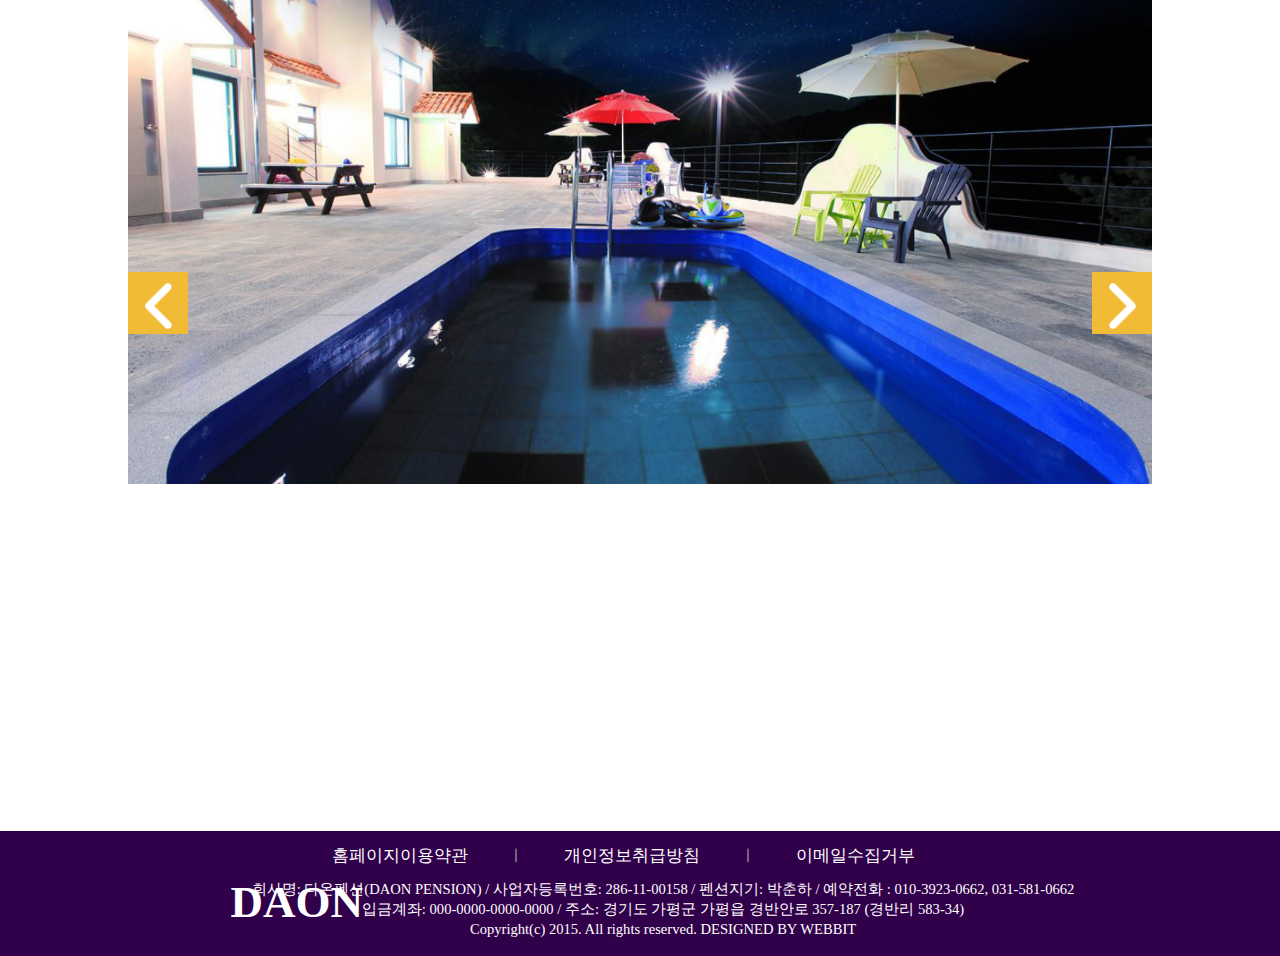
<file: sub/scenery.html>
<!DOCTYPE html>
<html lang="en">
<head>
	<meta charset="UTF-8">
	<title>DAON PENSION</title>
	<link rel="stylesheet" href="../css/scenery_style.css">
	
	<script src="https://ajax.googleapis.com/ajax/libs/jquery/3.4.1/jquery.min.js"></script>
    
    <script src="../js/scenery.js"></script>
</head>
<body>
<wrap>
<!---------------header----------------->
<header>
	<nav>
   
	   <h1><a href="../index.html">DAON</a></h1>
				
		<ul>
		  <li><a href="../index.html">펜션안내</a>
	          <div><a href="../sub/Introduction.html">펜션소개</a>
	               <a href="../sub/facilities.html">부대시설</a></div></li>
		      
		  <li><a href="">객실안내</a>
			  <div><a href="#">객실안내</a>
			       <a href="#">이용안내</a></div></li>
			       
		  <li><a href="#">예약</a>
			  <div><a href="#">실시간 예약</a>
			       <a href="#">예약하기</a>
			       <a href="#">예약확인</a></div></li>
			  
		  <li><a href="#">갤러리</a>
			  <div><a href="../sub/scenery.html">펜션풍경</a>
			       <a href="../sub/around_spot.html">주변여행지</a></div></li>
		      
		  <li><a href="#">게시판</a>
			  <div><a href="#">공지사항</a> <a href="#">이벤트</a></div></li>
			  
		</ul>
				<div class="reservation">
					<div><a href="#">예약하기</a></div>
				</div>
			</nav>	
</header>
<!--------------------section------------------->
<section>
	<figure>
		<img src="../img/p_09.jpg">
	</figure>
	
	<div class="mini-menu">
		<ul>
			<a href="#"><img src="../img/icon_adress.png"></a>
            <a>갤러리</a>
            <a>펜션풍경</a>
		</ul>
	</div>
	
    <div class="DAON-INTRO">
	   <span></span>
	   <h1>펜션풍경</h1>
	</div>
    
    <div id="content">
        <div class="one">
			<h1>＜주간풍경＞</h1>
			<button class="left"><img src="../img/arrow_left-yellow.png"></button>
			<button class="right"><img src="../img/arrow_right-yellow.png"></button>
			<ul>
				<li><img src="../img/day_01.jpg"></li>
				<li><img src="../img/day_02.jpg"></li>
				<li><img src="../img/day_03.jpg"></li>
				<li><img src="../img/day_04.jpg"></li>
				<li><img src="../img/day_05.jpg"></li>
				<li><img src="../img/day_06.jpg"></li>
				<li><img src="../img/day_07.jpg"></li>
				<li><img src="../img/day_08.jpg"></li>
			</ul>
        </div>
        <div class="two">
			<h1>＜야간풍경＞</h1>
			<button class="left"><img src="../img/arrow_left-yellow.png"></button>
			<button class="right"><img src="../img/arrow_right-yellow.png"></button>
			<ul>
				<li><img src="../img/night_01.jpg"></li>
				<li><img src="../img/night_02.jpg"></li>
				<li><img src="../img/night_03.jpg"></li>
			</ul>
        </div>
    </div>

</section>


<footer>
	<div class="left">
		<h1>DAON</h1>
	</div>
	<div class="right">
		<ul>
			<li><a href="#">홈페이지이용약관</a></li>
			<li><a href="#">개인정보취급방침</a></li>
			<li><a href="#">이메일수집거부</a></li>
		</ul>
		<p>회사명: 다온펜션(DAON PENSION) / 사업자등록번호: 286-11-00158 /  펜션지기: 박춘하 / 예약전화 : 010-3923-0662, 031-581-0662
		입금계좌: 000-0000-0000-0000 / 주소: 경기도 가평군 가평읍 경반안로 357-187 (경반리 583-34)
		Copyright(c) 2015. All rights reserved. DESIGNED BY WEBBIT</p>
	</div>
</footer>

</wrap>
</body>
</html>
</file>
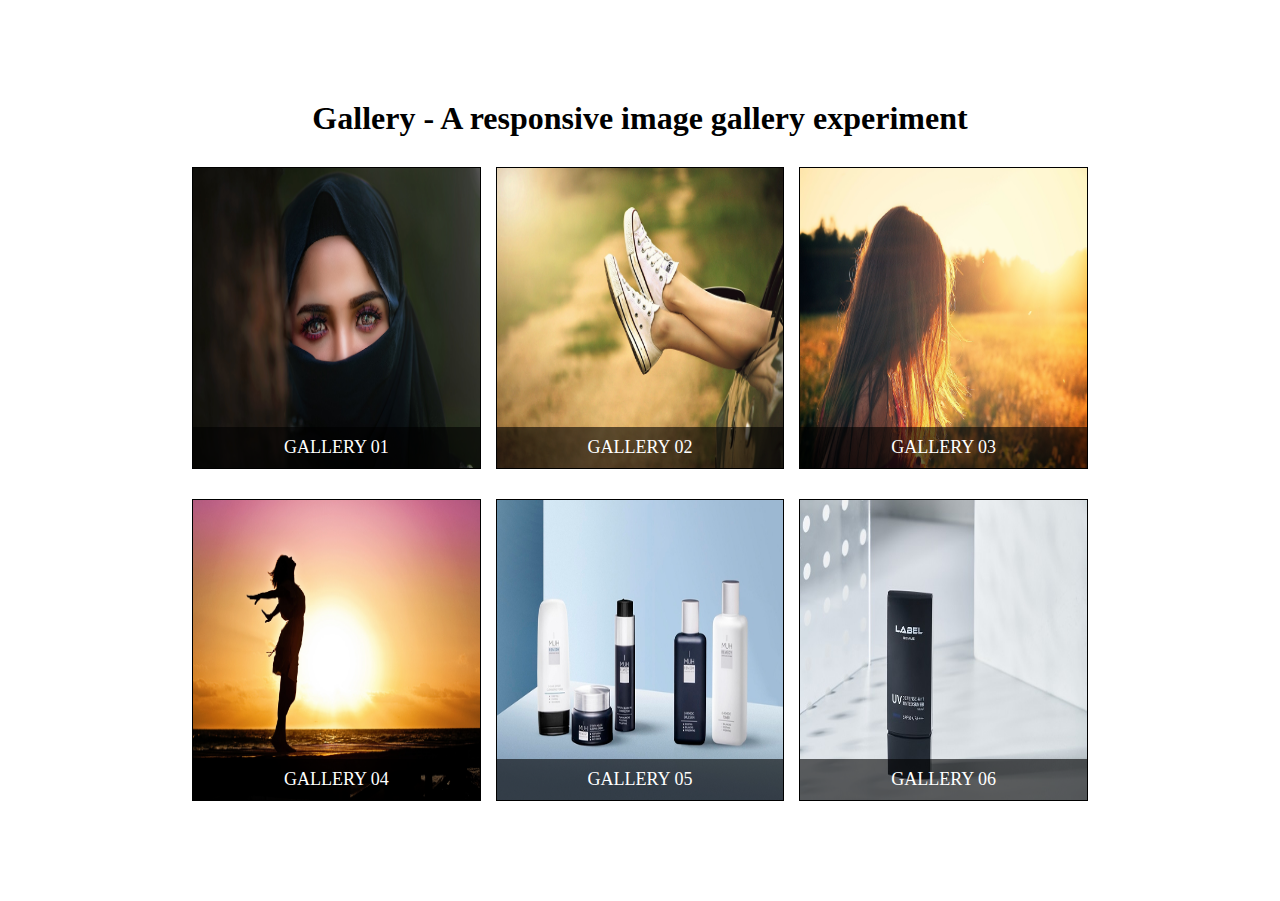
<file: 문제/photoindex.html>
<!DOCTYPE html>
<html lang="en">
    <head>
    <meta charset="UTF-8" />
    <meta http-equiv="X-UA-Compatible" content="IE=edge,chrome=1">
    <meta name="viewport" content="width=device-width, initial-scale=1.0">
    <title>Gallery</title>
    <link rel="stylesheet" type="text/css" href="css/photoindex_style.css" />
    <script src="https://ajax.googleapis.com/ajax/libs/jquery/3.4.1/jquery.min.js"></script>
    
    <script src="js/index.js"></script>
</head>


<body>
    <div class="ly-pop">
        <figure>
            <p><img src="images/photo-01.jpg"></p>
            <figcaption>gallery 01</figcaption>
        </figure>
        <div class="btn">
            <a>prev</a>
            <a>Next</a>
        </div>
        <div class="aa"></div>
    </div>
   
    <div class="container">
        <h1>Gallery - <span>A responsive image gallery experiment</span></h1>
        <div>

            <ul class="gallery">
                <li>
                    <figure>
                        <p><img src="images/photo-01.jpg"></p>
                        <figcaption>gallery 01</figcaption>
                    </figure>
                </li>
                <li>
                    <figure>
                        <p><img src="images/photo-02.jpg"></p>
                        <figcaption>gallery 02</figcaption>
                    </figure>
                </li>
                <li>
                    <figure>
                        <p><img src="images/photo-03.jpg"></p>
                        <figcaption>gallery 03</figcaption>
                    </figure>
                </li>
                <li>
                    <figure>
                        <p><img src="images/photo-04.jpg"></p>
                        <figcaption>gallery 04</figcaption>
                    </figure>
                </li>
                 <li>
                    <figure>
                        <p><img src="images/photo-05.jpg"></p>
                        <figcaption>gallery 05</figcaption>
                    </figure>
                </li>
                 <li>
                    <figure>
                        <p><img src="images/photo-06.jpg"></p>
                        <figcaption>gallery 06</figcaption>
                    </figure>
                </li>
            </ul>
        </div>
    </div>


</body></html>
</file>
<file: css/index-style.css>
@import url('common.css');

.wrap {
	overflow:hidden;
}
/*------------------header-----------------*/
header{
	position:absolute;
	width:100%;
	left:0; top:35px;
	z-index: 10;
}
header nav{
	width:70%;
	height:64px;
	border:0px;
	background:#31004a;
	margin:  auto;
	display: flex;
	justify-content: space-between;
	align-items:center;
	padding: 0px 40px;
}
header nav h1 a{
	left:0;top:0;
    font-size:45px;
	font-family: 'Baskerville Old Face';
	color:white;
	letter-spacing: -2px;/*자간*/
}

header nav ul{
	display: flex;
	justify-content: space-between;
}
header nav ul li:after {
	content:'|';
	color:white;
	opacity: .5;
	display: inline-block;
}
header nav ul li:last-of-type:after {
	content:'';
}
header nav ul li a {
	color:white;
	width:130px;
	font-size:17px;
	font-weight: 500;
}
header nav ul li > a:hover{
	color:#f2bb36;
}
header nav ul li{
	position: relative;
	text-align: center;
}
/*-----------sub menu------------*/
header ul li div{
	width:90%;
	height:0;
	padding:0;
	position:absolute;
	left:2%; top: 43.5px;
	background:#fff;
	text-align: center;
	align-items: center;
	overflow: hidden;
	transition: 0.7s;
}

}
header ul li:nth-of-type(3) div{
	height: 0px;
}
header nav ul li div a{
	color: #333131;
	padding: 10px 0;
	font-size:15px;
	display:block;
	height: 40px;
}

header nav ul li div a:hover{
	background:#f2bb36 url('../img/icon_right.png')left center no-repeat;
	color:white;
}

header ul li:hover div{
	height: 80px;
}
header ul li:nth-of-type(3):hover div{
	height: 120px;
}


/*----예약하기----*/
header .reservation{
	position: relative;
}

header .reservation div{
	background:#f7af01;	
	margin: auto;
	padding:3px;
}
header .reservation div a{
	background:rgba(247,175,1,0.5);
	padding:0px 29px;
    border:1.5px solid #fff;
	text-align: center;
	color:white;
	line-height:2;
}
/*-------------section---------------*/
section{
	display:flex;
	justify-content: center;
	align-content: center;
	flex-direction: column;
	position:relative;
	top: 0; left: 0;
}

section .main{
	width:100%; height: 100vh;
	position:relative;
}
section .main .daon-bg{
    position:relative;
    left:0; top:0;
}
section .main .daon-bg img{
    width:100%; height: 100vh;
    position:absolute;
    left:0; top:0;
}
section .main .daon-bg img:nth-of-type(1){
    z-index: 7;
}
section .main .daon-bg img:nth-of-type(2){
    z-index: 6;
}
section .main .daon-bg img:nth-of-type(3){
    z-index: 5;
}
section .main .daon-bg img:nth-of-type(4){
    z-index: 4;
}
section .main .daon-bg img:nth-of-type(5){
    z-index: 3;
}
section .main .daon-bg img:nth-of-type(6){
    z-index: 2;
}
section .main .daon-bg img:nth-of-type(7){
    z-index: 1;
}
section .main-letter{
	position: absolute;
	left:65%; top: 35%;
	z-index: 10;
}
section .main-letter h2{
	font-size:25px;
	font-family:'나눔스퀘어';
	color:white;
	text-shadow: 2px 0px 5px #e5e5e5;
}
section .main-letter a{
	font-family:'Baskerville Old Face';
	font-size:102px;
	color:white;
	font-weight: 900;
	text-shadow: 2px 0px 5px #e5e5e5;
}
section .main-letter p{
	font-family:'Aparajita';
	font-size:18.5px;
	color:white;
	white-space:pre-line;
	line-height:26.5px;
	text-shadow: 2px 0px 5px #e5e5e5;
}
section .main .play{
	position:absolute;
    left:50%; top:95%;
    transform: translateX(-50%);
    z-index: 10;
}
section .main .play button{
    border: none;
	width:20px; height:20px;
	background:white;
	display:inline-block;
	border-radius:100%;
    margin-left: 5px;
	opacity:.5;
	justify-content: space-between;
	outline-style: none;
}
section .play button:hover{
	opacity:1;
}
section .play button:nth-of-type(1){
    opacity: 1;
}

/*----------content_1----------*/
#contents_1{
	width:100%; height:100vh;
	display: flex;
	justify-content: center;
	align-items: center;
	
}
#contents_1 ul{
	width:75%; height:90%;
	font-size:0;
	padding: 0 5%;
	display: flex;
	flex-wrap: wrap;
	justify-content: space-between;
}
#contents_1 ul li{
	display:inline-block;
	margin-bottom: 1.5%;
	overflow: hidden;
	font-size:0;
	width:32%; height: 44vh;
	border:1px solid lightgray;
}
#contents_1 ul li:nth-of-type(1){
	width:65.8%;
	position:relative;
}
section #contents_1 ul li:nth-of-type(1) a{
	display: block;
	width: 100%; height: 44vh;
	background: url("../img/p_02.jpg") no-repeat center/ cover;
}
#contents_1 ul li .con_01{
	width:100%; height: 100%;
	position:absolute;
	left:50%; top:0%;
	transform: translateX(-50%);
	text-align: center;
	line-height: 1.2;
	z-index: 60;
	display: flex;
	flex-direction: column;
	justify-content: center;
}
#contents_1 ul li .con_01 h3{
	font-size:1.5rem;
	font-family: 'Baskerville BT';
	color:white;
	line-height: 0.85;
}
#contents_1 ul li .con_01 strong{
	font-size:6.5rem;
	font-family: 'Baskerville Old Face';
	color:white;
}
section #contents_1 ul li .con_01 p{
	font-size:1.25rem;
	font-family: '나눔스퀘어라운드';
	font-weight: 600;
	color:white;
	white-space: pre-line;
	letter-spacing: inherit;
	line-height:130%;
}
/* 첫번째 이미지 호버 안되게 하기 */
#contents_1 ul li:first-child:hover a:nth-of-type(1){
	transform: scale3d(1, 1, 1);
}
#contents_1 ul li:hover a:nth-of-type(1){
	transform: scale3d(1.2, 1.2, 1);
}
#contents_1 ul li a{
	margin:0;
	width: 100%;
	font-size: 0;
}
#contents_1 ul li a{
	max-width:100%;
	transition: .5s;
}

/* li 칸 순서대로 */
#contents_1 ul li:nth-of-type(2){
	margin-bottom: 0px;
}
#contents_1 ul li:nth-of-type(2) a:nth-of-type(1){
	height: 80%;
	background: url("../img/p_03.jpg");
}
#contents_1 ul li:nth-of-type(2) a:nth-of-type(2){
	height:20%;
}
#contents_1 ul li:nth-of-type(3) a:nth-of-type(1){
	height: 80%;
	background: url("../img/p_04.jpg");
}
#contents_1 ul li:nth-of-type(3) a:nth-of-type(2){
	height: 20%;
}
#contents_1 ul li:nth-of-type(4) a:nth-of-type(1){
	height: 80%;
	background: url("../img/p_05.jpg");
}
#contents_1 ul li:nth-of-type(4) a:nth-of-type(2){
	height: 20%;
}
#contents_1 ul li:nth-of-type(5) a:nth-of-type(1){
	height: 80%;
	background: url("../img/p_06.jpg");
}
#contents_1 ul li:nth-of-type(5) a:nth-of-type(2){
	height: 20%;
}

#contents_1 ul li .contentBox_all{
	display:flex;
	flex-direction: column;
	justify-content: center;
	width:100%; height: 100%;
	background:#fff;
	text-align: center;
	position: relative;
}
#contents_1 ul li .contentBox_all:hover{
	background:#a864a8;
	color:#fff;
}
#contents_1 ul li .contentBox_all strong{
	font-size:1.75rem;
	font-family: 'Baskerville BT';
	text-align: center;
	line-height: 20px;
	color:inherit;
	margin-bottom: 1.5%;
}
#contents_1 ul li .contentBox_all p{
	font-size: 21px;
	font-family: '나눔스퀘어라운드';
	color:inherit;
}
#contents_1 ul li .contentBox_all p small{
	color:inherit;
}
/*-------------------content_2---------------------*/

section #contents_2{
	width:100%;
	position:relative;
	left:0; top:0;
}
section #contents_2 ul{
	overflow: hidden;
}
section #contents_2 ul li{
	position:relative;
}
section #contents_2 ul li img{
	width:100%;
}
section #contents_2 .pension{
	width:885px; height: 450px;
	position:absolute;
	left:50%; top:5%;
    transform: translateX(-50%);
	background:rgba(255,255,255,0.35);
	
	display:flex;
	justify-content:center;
	align-content:center;
	flex-direction: column;
	flex-wrap: wrap;
}
section #contents_2  .pension h1{
	color:#47628d;
	font-size: 70px;
	font-family:'Baskerville Old Face';
	text-align: center;
}
section #contents_2 .pension strong{
	color:#47628d;
	font-size:22px;
	font-family: 'Bell MT';
	white-space: pre-line;
	line-height: 30px;
	margin-top:22px;
	flex-direction: column;
	text-align: center;
}
section #contents_2  .pension p{
	color:#47628d;
	font-size:20px;
	font-family:'나눔스퀘어라운드';
	font-weight: 600;
	text-align: center;
	white-space: pre-line;
	line-height: 30px;
	letter-spacing: 0px;
	margin-top:28px;
}
#contents_2 button{
	width:25%; height: 13%;
	border-radius:354px;
	background: #f2bb36;
	margin:0 auto;
	margin-top:28px;
	border:none;
	font-size:1.55rem;
	font-weight: 600;
	color:#fff;
	transition:.5s;
}
#contents_2 button:hover{
	background: #47628d;
}


/*--------------------contents_3--------------------*/
#contents_3{
	width:100%; height:50vh;
	display: flex;
	justify-content: center;
	align-items: center;
}
#contents_3 .board{
	width:70%; height:45%;
	display: flex;
	justify-content: space-between;
}
#contents_3 .board .notice-information{
	float:left;
	width:47%; height: 100%;
}
/* #contents_3 .board .notice-information .title{
	width:100%;
	height: max-content;
	border-bottom:3px solid #31004a ;
	display: flex;
	justify-content : space-between;
}
#contents_3 .board .notice-information .title h4{
	font-size:1.2rem;
	color:#31004a;
	line-height: 3rem;
}
#contents_3 .board .notice-information .title a{
	color:#31004a;
	font-size:1.2rem;
	line-height: 3rem;
} */
#contents_3 .board .notice-information table{
	width:100%;
	height: max-content;
	display: flex;
	justify-content : space-between;
}
#contents_3 .board .notice-information table thead{
	width:100%;
}
#contents_3 .board .notice-information table thead tr:nth-of-type(1){
	width:100%;
	border-bottom: 3px solid #31004a;
}
#contents_3 .board .notice-information table thead .board-latest-title{
	font-size:1.2rem;
	color:#31004a;
	line-height: 3rem;
}
#contents_3 .board .notice-information table thead .board-latest-date a{
	float:right;
	color:yellow;
}
#contents_3 .board .notice-information table td:nth-last-of-type(1){
	float:right;
}
#contents_3 .board .reviews{
	float:right;
	width:47%; height: 100%;
}
#contents_3 .board .reviews .title{
	width:100%;
	border-bottom:3px solid #31004a;
	display: flex;
	justify-content: space-between;
}
#contents_3 .board .reviews .title h4{
	font-size:1.2rem;
	color:#31004a;
	line-height: 3rem;
}
#contents_3 .board .reviews .title a{
	font-size:1.2rem;
	color:#31004a;
	line-height: 3rem;
}
#contents_3 .board .reviews table{
	width:100%;
	border:1px solid skyblue;
}
#contents_3 .board .riviews table a{
	float:left;
}
#contents_3 .board .reviews table tr{

}
#contents_3 .board .reviews table td{
	font-size: 1.15rem;
	line-height: 2.2rem;
}
#contents_3 .board .reviews table td:nth-last-of-type(1){
	float:right;
}
/*---------------footer--------------*/
footer{
    position: relative;
	width:100%;
	background:#31004a;
	padding: 1% 5%;
	margin: 0 auto;
	text-align: center;
	overflow: hidden;
}
footer .left {
    position:absolute;
    left:18%; top:50%;
    transform: translateY(-50%);
}
footer .left h1{
	font-family: 'Baskerville Old Face';
	font-size:45px;
	color:#fff;
	margin-top:13%;
}
footer .right{
	float:right;
    right:50%; top:0;
    transform: translateX(-10%);
	width:80%;
	text-align: center;
}
footer .right ul{
	display: flex;
	text-align: center;
	justify-content: center;
	padding: 0 50px;
}
footer .right ul li{
}
footer .right ul li:after{
	content:'ㅣ';
	color:#a0a0a0;
	display:inline-block;
	padding: 0 40px;
}
footer .right ul li>a{
	color:white;
}
footer .right ul li a{
	font-weight: 400;
	color:#fff;
	font-family: '나눔스퀘어';
	font-size:17px;
}
footer .right ul li a:hover{
	color:#a0a0a0;
}
footer .right ul li:nth-of-type(3):after{
	content:'';
}
footer .right p{
	white-space: pre-line;
	color:#fff;
	font-size:14.6px;
	padding-top:1.3%;
    line-height:20px;
    margin-bottom: .5%;
}
</file>
<file: css/around_spot_style.css>
@import url('common.css');

wrap{
	overflow:hidden;
}
/*------------------header-----------------*/
header{
	position:absolute;
	width:70%;
	left:15%; top:35px;
	z-index: 2;
}
header nav{
	width:1240px;
	height:64px;
	border:0px;
	background:#31004a;
	margin:  auto;
	display: flex;
	justify-content: space-between;
	align-items:center;
	padding: 0px 40px;
}
header nav h1 a{
	left:0;top:0;
    font-size:45px;
	font-family: 'Baskerville Old Face';
	color:white;
	letter-spacing: -2px;/*자간*/}

header nav ul{
	display: flex;
	justify-content: space-between;
}
header nav ul li:after {
	content:'|';
	color:white;
	opacity: .5;
	display: inline-block;
}
header nav ul li:last-of-type:after {
	content:'';
}
header nav ul li a {
	color:white;
	width:130px;
	font-size:17px;
	font-weight: 500;
}
header nav ul li > a:hover{
	color:#f2bb36;
}
header nav ul li{
	position: relative;
	text-align: center;
}
/*-----------sub menu------------*/
header ul li div{
	width:90%;
	height:0;
	padding:0;
	position:absolute;
	left:0%; top: 43.5px;
	background:#fff;
	text-align: center;
	align-items: center;
	overflow: hidden;
	transition: 0.7s;
}

}
header ul li:nth-of-type(3) div{
	height: 0px;
}
header nav ul li div a{
	color: #333131;
	padding: 10px 0;
	font-size:15px;
	display:block;
	height: 40px;
}

header nav ul li div a:hover{
	background:#f2bb36 url('../img/icon_right.png')left center no-repeat;
	color:white;
}

header ul li:hover div{
	height: 80px;
}
header ul li:nth-of-type(3):hover div{
	height: 120px;
}


/*----예약하기----*/
header .reservation{
	position: relative;
}

header .reservation div{
	background:#f7af01;	
	margin: auto;
	padding:3px;
}
header .reservation a{
	background:rgba(247,175,1,0.5);
	
	
	padding:0px 29px;
    border:1.5px solid #fff;
	text-align: center;
	color:white;
	line-height:2;
}
/*------------------section-------------------*/
section{
	display:flex;
	justify-content: center;
	align-content: center;
	flex-direction: column;
	position:relative;
	top: 0; left: 0;
}
section figure img{
	width:100%;
	align-items: center;
}
section .mini-menu{
	width:100%;
	margin: 2% 0%;
}
section .mini-menu ul{
	float:right;
	position:relative;
	right:5%; top:50%;
}
sectrion .mini-menu ul li{
	display:inline-block;
}
section .mini-menu ul a:after{
	content:'>';
	color:#777373;
	opacity:.5;
	margin-left:10px;
}
section .mini-menu ul a:last-of-type:after{
	content:'';
}
section .mini-menu ul a{
	font-weight: 600;
	font-family: '나눔스퀘어라운드';
	font-size:15px;
}
section .DAON-INTRO{
	position: relative;
	text-align: center;
	left:0; top:0;
	height: 160px;
}
section .DAON-INTRO span{
    width:94px; height: 5px;
	background:#f2bb36;
	margin-bottom: 5px;
}
section .DAON-INTRO h1{
	font-family: '나눔스퀘어라운드';
	font-size:36px;
}
section #all{
	margin: 0 auto;
	width:1202px;
	border: 1px solid #eeeeee;
	margin-bottom: 120px;
}
section #all ul {
	overflow: hidden;
	margin: 0 auto;
}
section #all ul .left-letter a{
	float:left;
	white-space: pre-line;
	text-align: center;
	width:600px; height: 240px;
	font-size:0;
	padding: 85px 1px;
}
section #all ul .left-letter a:hover{
	background:#eeeeee;
}
section #all ul .left-letter strong{
	font-size:43px;
	font-weight: 400;
	font-family: '나눔스퀘어라운드';
	margin-bottom: 10px;
}
section #all ul .left-letter small{
	font-size:18px;
	font-family:'나눔스퀘어라운드';
}
section #all ul .right-img{
	float:right;
	width:600px;height: 240px;
}

section #all ul .left-img{
	float:left;
	width:600px;height: 240px;
}
section #all ul .right-letter a{
	float:right;
	width:600px; height: 240px;
	text-align: center;
	white-space: pre-line;
	padding: 55px 1px;
}
section #all ul .right-letter a:hover{
	background:#eeeeee;
}

section #all ul .right-letter strong{
	font-size:43px;
	font-weight: 400;
	font-family: '나눔스퀘어라운드';
	margin-bottom: 10px;
}
section #all ul .right-letter small{
	font-size:18px;
	font-family: '나눔스퀘어라운드';
}
section #all .left-letter{
	float:left;
	width:600 px; height: 240px;
}
section #all .left-letter strong{
}
section #all .left-letter small{
	
}
section #all .right-img{
	width:600px; height: 240px;
	float:right;
}
/*---------------footer--------------*/
footer{
    position: relative;
	width:100%;
	background:#31004a;
	padding: 1% 5%;
	margin: 0 auto;
	text-align: center;
	overflow: hidden;
}
footer .left {
    position:absolute;
    left:18%; top:50%;
    transform: translateY(-50%);
}
footer .left h1{
	font-family: 'Baskerville Old Face';
	font-size:45px;
	color:#fff;
	margin-top:13%;
}
footer .right{
	float:right;
    right:50%; top:0;
    transform: translateX(-10%);
	width:80%;
	text-align: center;
}
footer .right ul{
	display: flex;
	text-align: center;
	justify-content: center;
	padding: 0 50px;
}
footer .right ul li{
}
footer .right ul li:after{
	content:'ㅣ';
	color:#a0a0a0;
	display:inline-block;
	padding: 0 40px;
}
footer .right ul li>a{
	color:white;
}
footer .right ul li a{
	font-weight: 400;
	color:#fff;
	font-family: '나눔스퀘어';
	font-size:17px;
}
footer .right ul li a:hover{
	color:#a0a0a0;
}
footer .right ul li:nth-of-type(3):after{
	content:'';
}
footer .right p{
	white-space: pre-line;
	color:#fff;
	font-size:14.6px;
	padding-top:1.3%;
    line-height:20px;
    margin-bottom: .5%;
}
</file>
<file: css/facilities_style.css>
@import url('common.css');

wrap{
	overflow:hidden;
}
/*------------------header-----------------*/
header{
	position:absolute;
	width:70%;
	left:15%; top:35px;
	z-index: 2;
}
header nav{
	width:1240px;
	height:64px;
	border:0px;
	background:#31004a;
	margin:  auto;
	display: flex;
	justify-content: space-between;
	align-items:center;
	padding: 0px 40px;
}
header nav h1 a{
	left:0;top:0;
    font-size:45px;
	font-family: 'Baskerville Old Face';
	color:white;
	letter-spacing: -2px;/*자간*/}

header nav ul{
	display: flex;
	justify-content: space-between;
}
header nav ul li:after {
	content:'|';
	color:white;
	opacity: .5;
	display: inline-block;
}
header nav ul li:last-of-type:after {
	content:'';
}
header nav ul li a {
	color:white;
	width:130px;
	font-size:17px;
	font-weight: 500;
}
header nav ul li > a:hover{
	color:#f2bb36;
}
header nav ul li{
	position: relative;
	text-align: center;
}
/*-----------sub menu------------*/
header ul li div{
	width:90%;
	height:0;
	padding:0;
	position:absolute;
	left:0%; top: 43.5px;
	background:#fff;
	text-align: center;
	align-items: center;
	overflow: hidden;
	transition: 0.7s;
}

}
header ul li:nth-of-type(3) div{
	height: 0px;
}
header nav ul li div a{
	color: #333131;
	padding: 10px 0;
	font-size:15px;
	display:block;
	height: 40px;
}

header nav ul li div a:hover{
	background:#f2bb36 url('../img/icon_right.png')left center no-repeat;
	color:white;
}

header ul li:hover div{
	height: 80px;
}
header ul li:nth-of-type(3):hover div{
	height: 120px;
}


/*----예약하기----*/
header .reservation{
	position: relative;
}

header .reservation div{
	background:#f7af01;	
	margin: auto;
	padding:3px;
}
header .reservation a{
	background:rgba(247,175,1,0.5);
	
	
	padding:0px 29px;
    border:1.5px solid #fff;
	text-align: center;
	color:white;
	line-height:2;
}
/*------------------section-------------------*/
section{
	display:flex;
	justify-content: center;
	align-content: center;
	flex-direction: column;
	position:relative;
	top: 0; left: 0;
}
section figure img{
	width:100%;
	align-items: center;
}
section .mini-menu{
	width:100%; height:115px;
	left:100px; top:0px;
}
section .mini-menu ul{
	float:right;
	position:relative;
	right:100px; top:50px;
}
sectrion .mini-menu ul li{
	display:inline-block;
	margin-left: 10px;
}
section .mini-menu ul a:after{
	content:'>';
	color:#777373;
	opacity:.5;
	margin-left: 10px;
}
section .mini-menu ul a:last-of-type:after{
	content:'';
}
section .mini-menu ul a{
	font-weight: 600;
	font-family: '나눔스퀘어라운드';
	font-size:15px;
}

section .facilities{
	left:100px;top:100px;
	text-align: center;
}
section .facilities span{
	width:94px; height: 5px;
	background:#f2bb36;
	margin-bottom: 5px;
}
section .facilities h1{
	font-family: '나눔스퀘어라운드';
	font-size:36px;
}


section #all{
	text-align: center;
	align-content: center;
	align-items: center;
}
section #all {
	margin-bottom: 90px;
}
section #all  ul{
	position:relative;
	left:0; top:0;
	margin-top:70px;
	
}
section #all  ul strong{
	font-size:30px;
	font-family: '나눔스퀘어라운드';
}
section #all  ul p{
	font-size:21px;
	font-family: '나눔스퀘어라운드';
	line-height: 45px;
}
section #all  ul img{
}

/*---------------footer--------------*/
footer{
    position: relative;
	width:100%;
	background:#31004a;
	padding: 1% 5%;
	margin: 0 auto;
	text-align: center;
	overflow: hidden;
}
footer .left {
    position:absolute;
    left:18%; top:50%;
    transform: translateY(-50%);
}
footer .left h1{
	font-family: 'Baskerville Old Face';
	font-size:45px;
	color:#fff;
	margin-top:13%;
}
footer .right{
	float:right;
    right:50%; top:0;
    transform: translateX(-10%);
	width:80%;
	text-align: center;
}
footer .right ul{
	display: flex;
	text-align: center;
	justify-content: center;
	padding: 0 50px;
}
footer .right ul li{
}
footer .right ul li:after{
	content:'ㅣ';
	color:#a0a0a0;
	display:inline-block;
	padding: 0 40px;
}
footer .right ul li>a{
	color:white;
}
footer .right ul li a{
	font-weight: 400;
	color:#fff;
	font-family: '나눔스퀘어';
	font-size:17px;
}
footer .right ul li a:hover{
	color:#a0a0a0;
}
footer .right ul li:nth-of-type(3):after{
	content:'';
}
footer .right p{
	white-space: pre-line;
	color:#fff;
	font-size:14.6px;
	padding-top:1.3%;
    line-height:20px;
    margin-bottom: .5%;
}
</file>
<file: css/Introduction_style.css>
@import url('common.css');

wrap{
	overflow:hidden;
}
/*------------------header-----------------*/
header{
	position:absolute;
	width:70%;
	left:15%; top:35px;
	z-index: 2;
}
header nav{
	width:1240px;
	height:64px;
	border:0px;
	background:#31004a;
	margin:  auto;
	display: flex;
	justify-content: space-between;
	align-items:center;
	padding: 0px 40px;
}
header nav h1 a{
	left:0;top:0;
    font-size:45px;
	font-family: 'Baskerville Old Face';
	color:white;
	letter-spacing: -2px;/*자간*/}

header nav ul{
	display: flex;
	justify-content: space-between;
}
header nav ul li:after {
	content:'|';
	color:white;
	opacity: .5;
	display: inline-block;
}
header nav ul li:last-of-type:after {
	content:'';
}
header nav ul li a {
	color:white;
	width:130px;
	font-size:17px;
	font-weight: 500;
}
header nav ul li > a:hover{
	color:#f2bb36;
}
header nav ul li{
	position: relative;
	text-align: center;
}
/*-----------sub menu------------*/
header ul li div{
	width:90%;
	height:0;
	padding:0;
	position:absolute;
	left:0%; top: 43.5px;
	background:#fff;
	text-align: center;
	align-items: center;
	overflow: hidden;
	transition: 0.7s;
}

}
header ul li:nth-of-type(3) div{
	height: 0px;
}
header nav ul li div a{
	color: #333131;
	padding: 10px 0;
	font-size:15px;
	display:block;
	height: 40px;
}

header nav ul li div a:hover{
	background:#f2bb36 url('../img/icon_right.png')left center no-repeat;
	color:white;
}

header ul li:hover div{
	height: 80px;
}
header ul li:nth-of-type(3):hover div{
	height: 120px;
}


/*----예약하기----*/
header .reservation{
	position: relative;
}

header .reservation div{
	background:#f7af01;	
	margin: auto;
	padding:3px;
}
header .reservation a{
	background:rgba(247,175,1,0.5);
	
	
	padding:0px 29px;
    border:1.5px solid #fff;
	text-align: center;
	color:white;
	line-height:2;
}
/*------------------section-------------------*/
section{
	display:flex;
	justify-content: center;
	align-content: center;
	flex-direction: column;
	position:relative;
	top: 0; left: 0;
}
section figure img{
	width:100%;
	align-items: center;
}
section .mini-menu{
	width:100%;
	margin: 2% 0%;
}
section .mini-menu ul{
	float:right;
	position:relative;
	right:5%; top:50%;
}
sectrion .mini-menu ul li{
	display:inline-block;
}
section .mini-menu ul a:after{
	content:'>';
	color:#777373;
	opacity:.5;
	margin-left:10px;
}
section .mini-menu ul a:last-of-type:after{
	content:'';
}
section .mini-menu ul a{
	font-weight: 600;
	font-family: '나눔스퀘어라운드';
	font-size:15px;
}
section .DAON-INTRO{
	position: relative;
	text-align: center;
	left:0; top:0;
	height: 160px;
}
section .DAON-INTRO span{
    width:94px; height: 5px;
	background:#f2bb36;
	margin-bottom: 5px;
}
section .DAON-INTRO h1{
	font-family: '나눔스퀘어라운드';
	font-size:36px;
}

section .WELCOME{
	width:100%;
	position: relative;
	text-align: center;
	left:0; top:0;
	height: 180px;
}
section .WELCOME h2{
	font-size:57px;
	font-family: '나눔명조'; 
}
section .WELCOME small{
	font-size:26px;
	font-family: '나눔스퀘어라운드';
	font-weight:400;
	letter-spacing: 1px;
	line-height: 100px;
}

section #all{
	text-align: center;
	align-content: center;
	align-items: center;
}

section #all .photo1{
	width:100%;
	display: flex;
	align-content: center;
}
section #all .photo_1 img{
	width:100%;
}
section #all .letter{
	width:100%;
	position:relative;
	left:0; top:0px;
}
section #all .letter p{
	font-size:26px;
	margin-top:95px;
	margin-bottom: 96px;
}
section #all .photo_2{
	position:relative;
	left:0; top:0;
	text-align: center;
	justify-content: center;
}
section #all .photo_2 img{
	width:70%;
}
section #all .photo_2 span{
	position:absolute;
	left:0%; top:0%;
	width:70%;
	margin: 3.5% 15%;
	justify-content: center;
}
section #all .photo_2 h1{
	font-size:72px;
	font-family: 'Baskerville BT';
    text-shadow: 5px 5px 10px #9b7a59;
	color:white;
	margin-top: 8%;
	margin-bottom: 1%;
}
section #all .photo_2 h2{
	font-size:58px;
	font-family: 'Baskerville BT';
    text-shadow: 5px 5px 10px #9b7a59;
	color:white;
	margin-bottom:12%;
}
section #all .photo_2 p{
	white-space: pre-line;
	font-family: '나눔스퀘어';
	font-size:26px;
	line-height: 43px;
	color:white;
	margin-top: -8%;
}
section .location{
	font-size:0;
}
section .location ul{
	font-size:0;
	text-align: center;
	margin-top: 143px;
	margin-bottom: 38px;
}
section .location ul h3{
	font-size:38px;
	font-family: '나눔스퀘어라운드';
	font-weight: 400;
	padding: 25px;
}
section .location ul p{
	font-size:21px;
	font-family: '나눔스퀘어라운드';
}
section .map{
	font-size:0px;
	margin: 0 auto;
}
section .map a{
	font-size:0;
}
section .map a img{
	width: 100%;
}
section #lo_box{
	text-align: center;
	margin:0 auto;
	position:relative;
	left:0px; top:0px;
	border:1px solid #eeeeee;
	width:1120px; height: 157px;
	margin-bottom: 155px;
}
section #lo_box .adress{
	margin-top:3.5%;
}
section #lo_box .adress p{
	font-weight: 500;
	font-family: '나눔스퀘어라운드';
	font-size:19px;
	letter-spacing: -1x;;
}
section #lo_box .adress p img{
	vertical-align: middle;
}
section #lo_box .call{
	margin-top:2.5%;
}

section #lo_box .call p{
	font-weight: 500;
	font-family: '나눔스퀘어라운드';
	font-size:19px;
	letter-spacing: -1x;;
}
section #lo_box .call p img{
	vertical-align: middle;
}
/*---------------footer--------------*/
footer{
    position: relative;
	width:100%;
	background:#31004a;
	padding: 1% 5%;
	margin: 0 auto;
	text-align: center;
	overflow: hidden;
}
footer .left {
    position:absolute;
    left:18%; top:50%;
    transform: translateY(-50%);
}
footer .left h1{
	font-family: 'Baskerville Old Face';
	font-size:45px;
	color:#fff;
	margin-top:13%;
}
footer .right{
	float:right;
    right:50%; top:0;
    transform: translateX(-10%);
	width:80%;
	text-align: center;
}
footer .right ul{
	display: flex;
	text-align: center;
	justify-content: center;
	padding: 0 50px;
}
footer .right ul li{
}
footer .right ul li:after{
	content:'ㅣ';
	color:#a0a0a0;
	display:inline-block;
	padding: 0 40px;
}
footer .right ul li>a{
	color:white;
}
footer .right ul li a{
	font-weight: 400;
	color:#fff;
	font-family: '나눔스퀘어';
	font-size:17px;
}
footer .right ul li a:hover{
	color:#a0a0a0;
}
footer .right ul li:nth-of-type(3):after{
	content:'';
}
footer .right p{
	white-space: pre-line;
	color:#fff;
	font-size:14.6px;
	padding-top:1.3%;
    line-height:20px;
    margin-bottom: .5%;
}
</file>
<file: css/scenery_style.css>
@import url('common.css');

wrap{
    width:100%;
	overflow:hidden;
}
/*------------------header-----------------*/
header{
	position:absolute;
	width:70%;
	left:15%; top:35px;
	z-index: 2;
}
header nav{
	width:1240px;
	height:64px;
	border:0px;
	background:#31004a;
	margin:  auto;
	display: flex;
	justify-content: space-between;
	align-items:center;
	padding: 0px 40px;
}
header nav h1 a{
	left:0;top:0;
    font-size:45px;
	font-family: 'Baskerville Old Face';
	color:white;
	letter-spacing: -2px;/*자간*/}

header nav ul{
	display: flex;
	justify-content: space-between;
}
header nav ul li:after {
	content:'|';
	color:white;
	opacity: .5;
	display: inline-block;
}
header nav ul li:last-of-type:after {
	content:'';
}
header nav ul li a {
	color:white;
	width:130px;
	font-size:17px;
	font-weight: 500;
}
header nav ul li > a:hover{
	color:#f2bb36;
}
header nav ul li{
	position: relative;
	text-align: center;
}
/*-----------sub menu------------*/
header ul li div{
	width:90%;
	height:0;
	padding:0;
	position:absolute;
	left:0%; top: 43.5px;
	background:#fff;
	text-align: center;
	align-items: center;
	overflow: hidden;
	transition: 0.7s;
}

}
header ul li:nth-of-type(3) div{
	height: 0px;
}
header nav ul li div a{
	color: #333131;
	padding: 10px 0;
	font-size:15px;
	display:block;
	height: 40px;
}

header nav ul li div a:hover{
	background:#f2bb36 url('../img/icon_right.png')left center no-repeat;
	color:white;
}

header ul li:hover div{
	height: 80px;
}
header ul li:nth-of-type(3):hover div{
	height: 120px;
}


/*----예약하기----*/
header .reservation{
	position: relative;
}

header .reservation div{
	background:#f7af01;	
	margin: auto;
	padding:3px;
}
header .reservation a{
	background:rgba(247,175,1,0.5);
	padding:0px 29px;
    border:1.5px solid #fff;
	text-align: center;
	color:white;
	line-height:2;
}
/*------------------section-------------------*/
section{
	display:flex;
	justify-content: center;
	align-content: center;
	flex-direction: column;
	position:relative;
	top: 0; left: 0;
}
section figure img{
	width:100%;
	align-items: center;
}
section .mini-menu{
	width:100%;
	margin: 2% 0%;
}
section .mini-menu ul{
	float:right;
	position:relative;
	right:5%; top:50%;
}
sectrion .mini-menu ul li{
	display:inline-block;
}
section .mini-menu ul a:after{
	content:'>';
	color:#777373;
	opacity:.5;
	margin-left:10px;
}
section .mini-menu ul a:last-of-type:after{
	content:'';
}
section .mini-menu ul a{
	font-weight: 600;
	font-family: '나눔스퀘어라운드';
	font-size:15px;
}
section .DAON-INTRO{
	position: relative;
    left:0; top:0;
	text-align: center;
	height: 160px;
}
section .DAON-INTRO span{
    width:94px; height: 5px;
	background:#f2bb36;
	margin-bottom: 5px;
}
section .DAON-INTRO h1{
	font-family: '나눔스퀘어라운드';
	font-size:36px;
}
section #content{
	width:100%;
    margin: 0 auto;
	text-align: center;
	margin-bottom: 5%;
}
section #content .one{
	width:80%; height:100vh;
    margin: 0 auto;
	position: relative;
	overflow: hidden;
	margin-bottom: 2.5%;
}
section #content .one h1{
    margin-bottom: 1%;
	font-family: '나눔스퀘어라운드';
	font-size:25px;
	font-weight: 600;
    z-index: 15;
}
section #content .one button{
	width:60px; height: 60px;
	background: rgba(242,187,54,1);
	z-index: 25;
	border:none;
	color:white;
}
section #content .one button:nth-of-type(1){
	position: absolute;
	left:0; top:45%;
}
section #content .one button:nth-of-type(2){
	position: absolute;
	right:0; top:45%;
}
section #content .one button img:nth-of-type(1){
	width:45%;
	margin-top: 15%;
}
section #content .one button:nth-of-type(2) img{
	width:45%;
	margin-top: 15%;
}
section #content .one ul{
	width:800%; height: 90vh;
	display: flex;
	position: absolute;
	top:5%; left:0;
	transition: .5s;
}
section #content .one ul li{
	width:100%;
	margin-bottom:2%;
}
section #content .one ul li img{
	width:100%;
}
section #content .two{
	width:80%; height: 100vh;
    margin: 0 auto;
	position: relative;
	overflow: hidden;
}
section #content .two h1{
	margin-bottom: 1%;
	font-family: '나눔스퀘어라운드';
	font-size:25px;
	font-weight: 600;
    z-index: 15;
}
section #content .two button{
	width:60px; height: 62px;
	background: rgba(242,187,54,1);
	z-index: 25;
	border:none;
	color:white;
	text-align: center;
}
section #content .two button img:nth-of-type(1){
	width:45%;
	margin-top:15%;
}
section #content .two button:nth-of-type(2) img{
	width:45%;
	margin-top:15%;
}
section #content .two button:nth-of-type(1){
	float:left;
	position: absolute;
	left:0; top:45%;
}
section #content .two button:nth-of-type(2){
	float:right;
	position: absolute;
	right:0; top:45%;
}
section #content .two ul{
	width:300%; height: 90vh;
	display: flex;
	position: absolute;
	top:5%; left:0;
}
section #content .two ul li{
	width:100%;
	margin-bottom:2%;
}
section #content .two ul li img{
	width:100%;
}
/*---------------footer--------------*/
footer{
    position: relative;
	width:100%;
	background:#31004a;
	padding: 1% 5%;
	margin: 0 auto;
	text-align: center;
	overflow: hidden;
}
footer .left {
    position:absolute;
    left:18%; top:50%;
    transform: translateY(-50%);
}
footer .left h1{
	font-family: 'Baskerville Old Face';
	font-size:45px;
	color:#fff;
	margin-top:13%;
}
footer .right{
	float:right;
    right:50%; top:0;
    transform: translateX(-10%);
	width:80%;
	text-align: center;
}
footer .right ul{
	display: flex;
	text-align: center;
	justify-content: center;
	padding: 0 50px;
}
footer .right ul li{
}
footer .right ul li:after{
	content:'ㅣ';
	color:#a0a0a0;
	display:inline-block;
	padding: 0 40px;
}
footer .right ul li>a{
	color:white;
}
footer .right ul li a{
	font-weight: 400;
	color:#fff;
	font-family: '나눔스퀘어';
	font-size:17px;
}
footer .right ul li a:hover{
	color:#a0a0a0;
}
footer .right ul li:nth-of-type(3):after{
	content:'';
}
footer .right p{
	white-space: pre-line;
	color:#fff;
	font-size:14.6px;
	padding-top:1.3%;
    line-height:20px;
    margin-bottom: .5%;
}
</file>
<file: 문제/css/photoindex_style.css>
html,body{margin:0;}
ul,li{list-style:none;margin:0; padding:0;}
*{margin:0;padding:0;}
.container{width:70%; margin:100px auto; text-align:center;}
ul{
    display:flex;
    justify-content: space-between;
    flex-wrap:wrap;
}
li{width:32%; font-size:0; border:1px solid #000; margin-top:30px; position:relative;}
li p{font-size:0; height:300px; overflow:hidden;}
li figcaption{
    font-size:18px; position:absolute; bottom:0; left:0; padding:10px 0; background:rgba(0,0,0,0.6); color:#fff; width:100%;
    text-transform:uppercase;
}
li img{
	width:100%;
	height:100%;
	transition:.5s;
}
li:hover p img{transform: scale(1.3)}


.ly-pop{
    position:fixed; top:0; left:0;
    width:100%; height:100%;
    display:flex;
    justify-content: center;
    align-items: center;
    z-index:2;
}
.ly-pop figure{max-width:60%;}
.ly-pop figure figcaption{color:#fff; padding:20px 0; text-align:center; text-transform:uppercase;}
.ly-pop img{width:100%;}

.ly-pop .btn{
    position:absolute;
    left:10%; top:45%;
    width:80%;
    z-index:5;
}
.ly-pop .btn a{
    background:rgba(255,255,255,0.6);
    width:100px; height:100px;
    display:inline-block;
    border-radius:100px;
    text-align:center; line-height:100px;
    text-transform:uppercase;
}
.ly-pop .btn a:nth-of-type(1){float:left;}
.ly-pop .btn a:nth-of-type(2){float:right;}

.ly-pop .aa{
	position:fixed; top:0; left:0;
    width:100%; height:100%;
    background:rgba(0,0,0,0.8);
    display:flex;
	z-index: -3;
}
</file>
